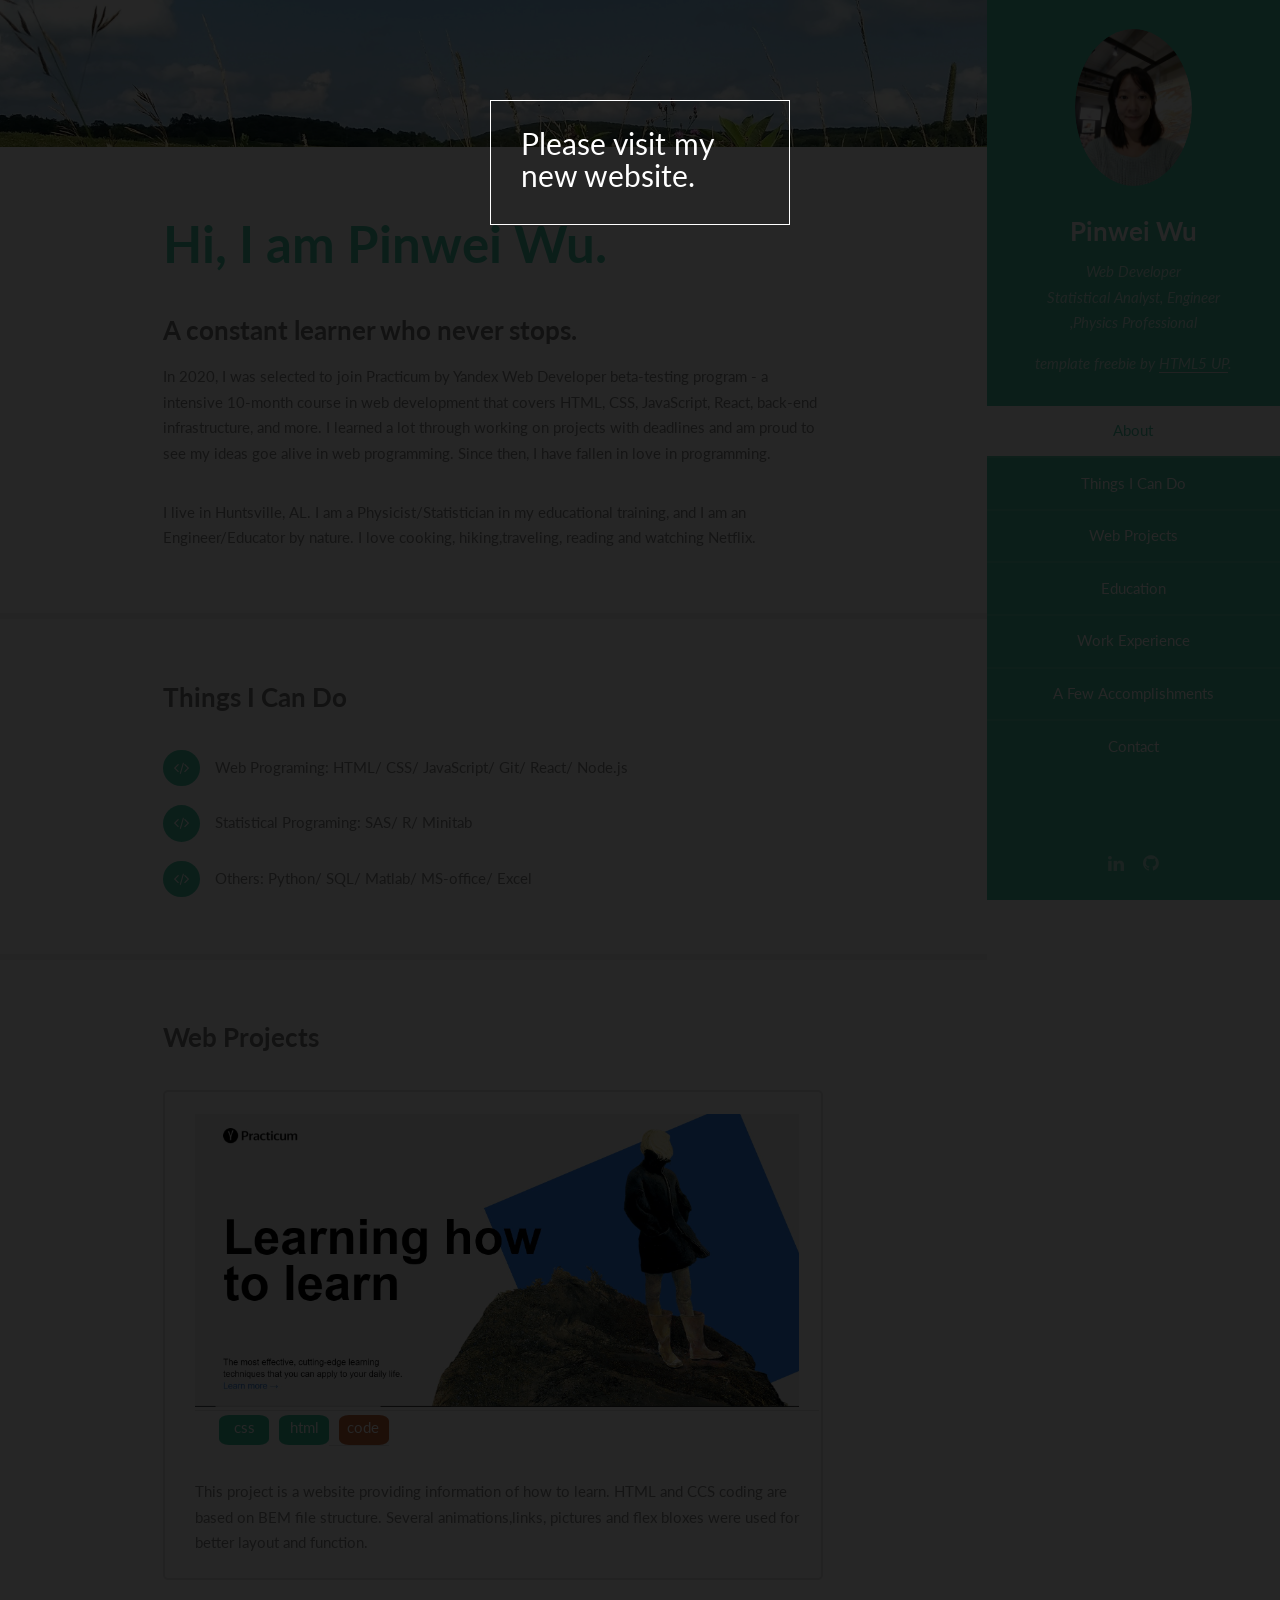
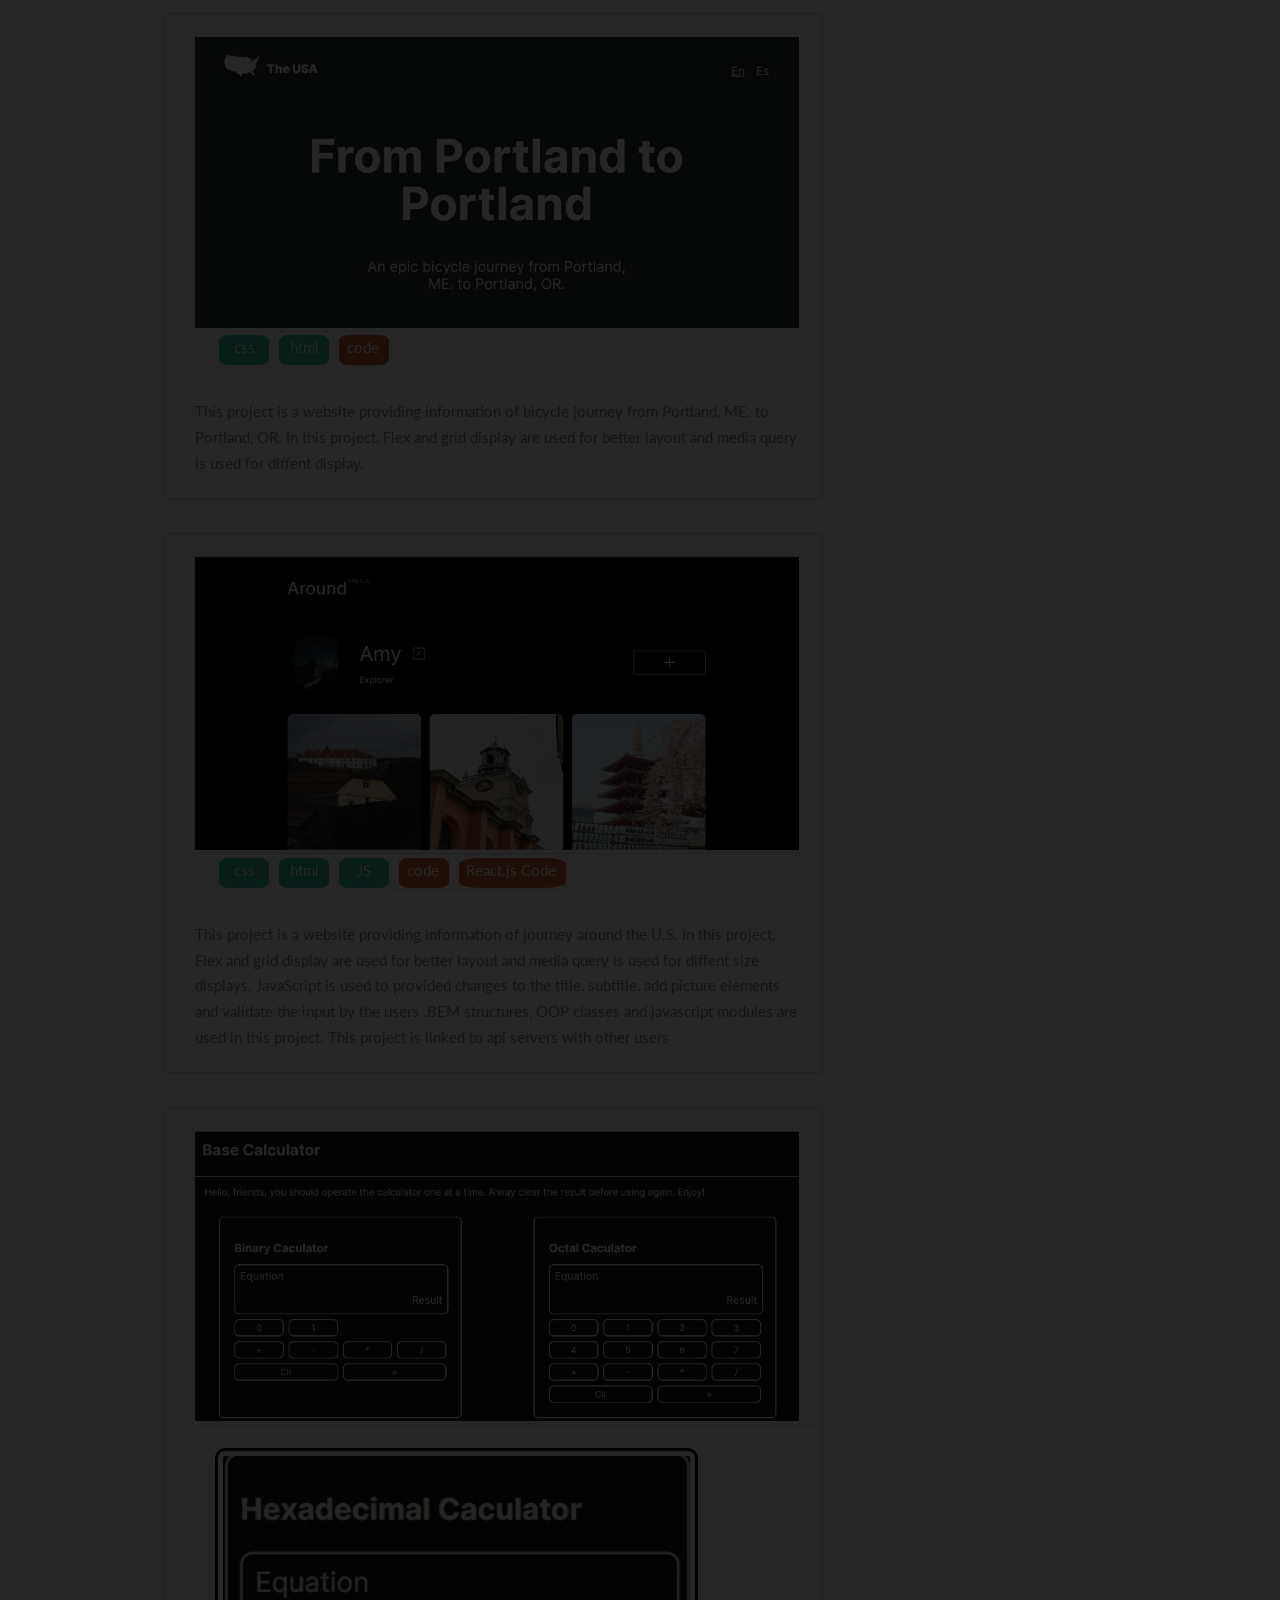
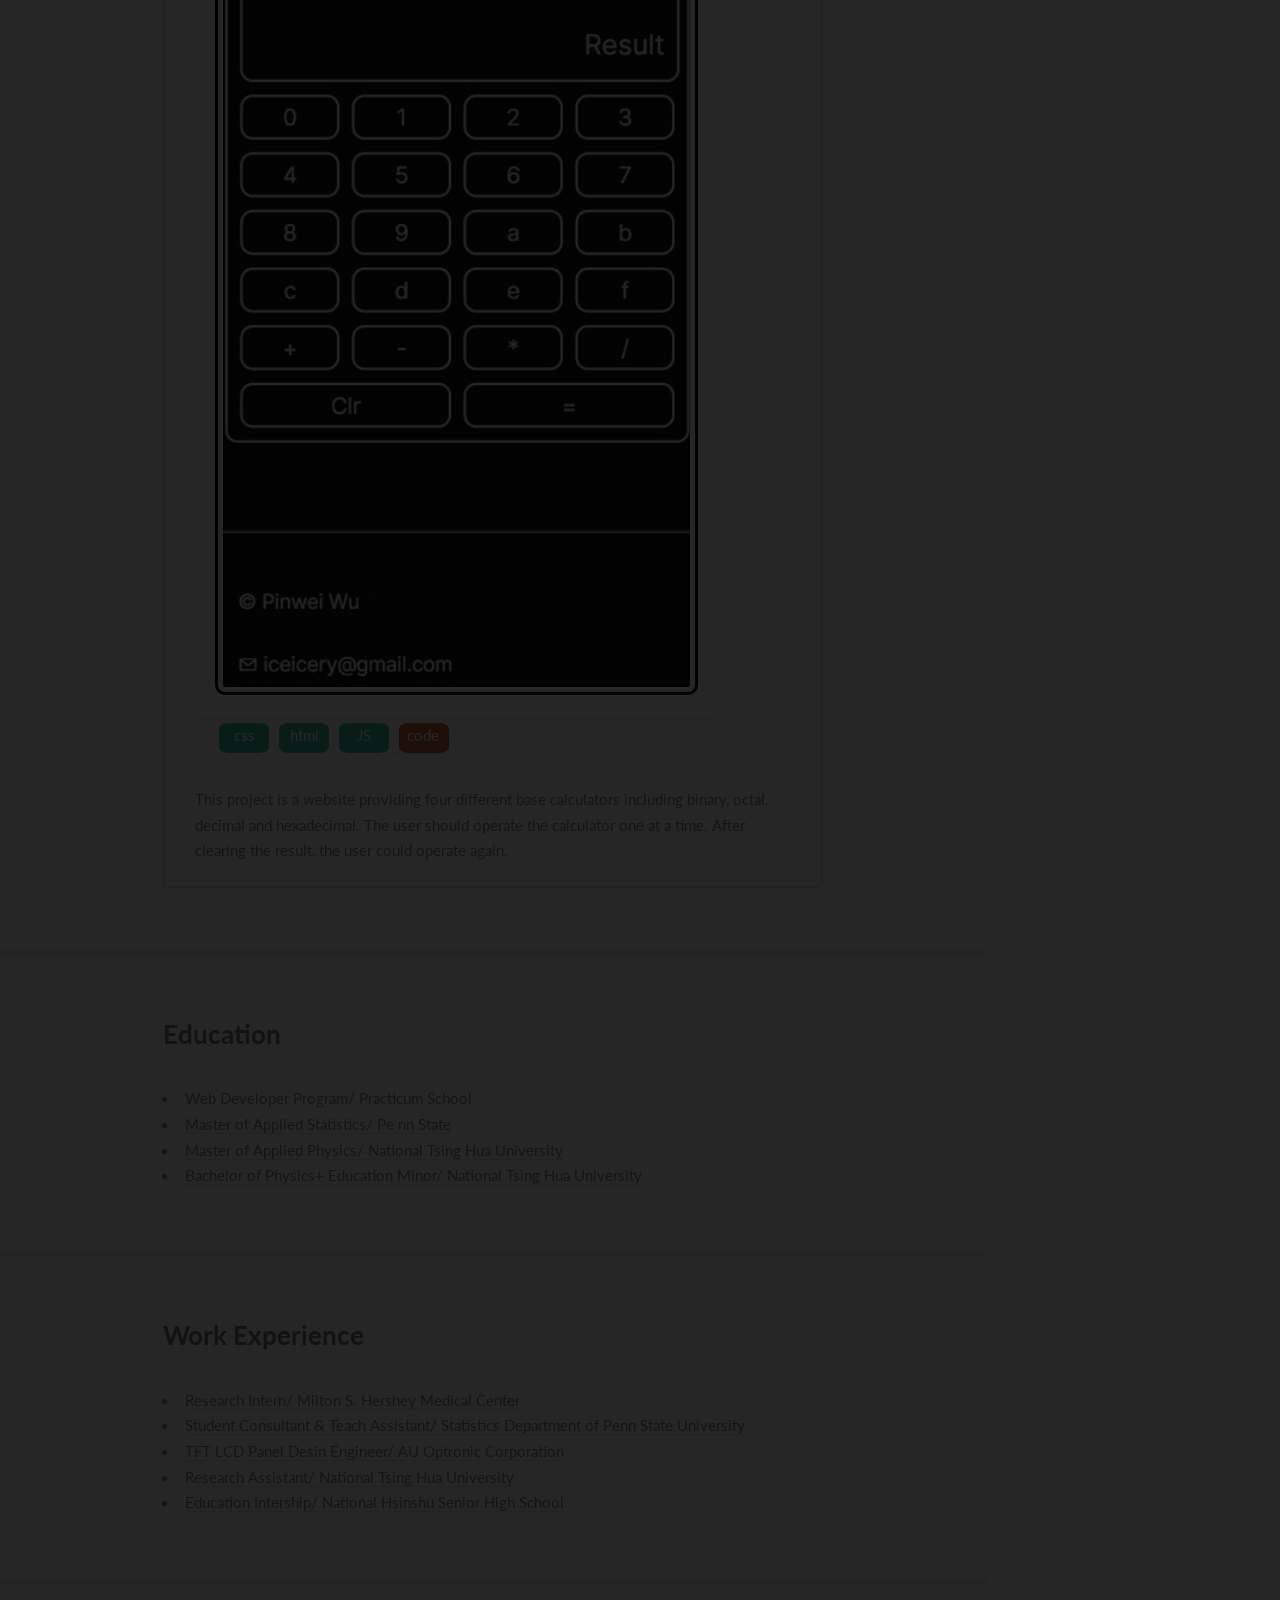
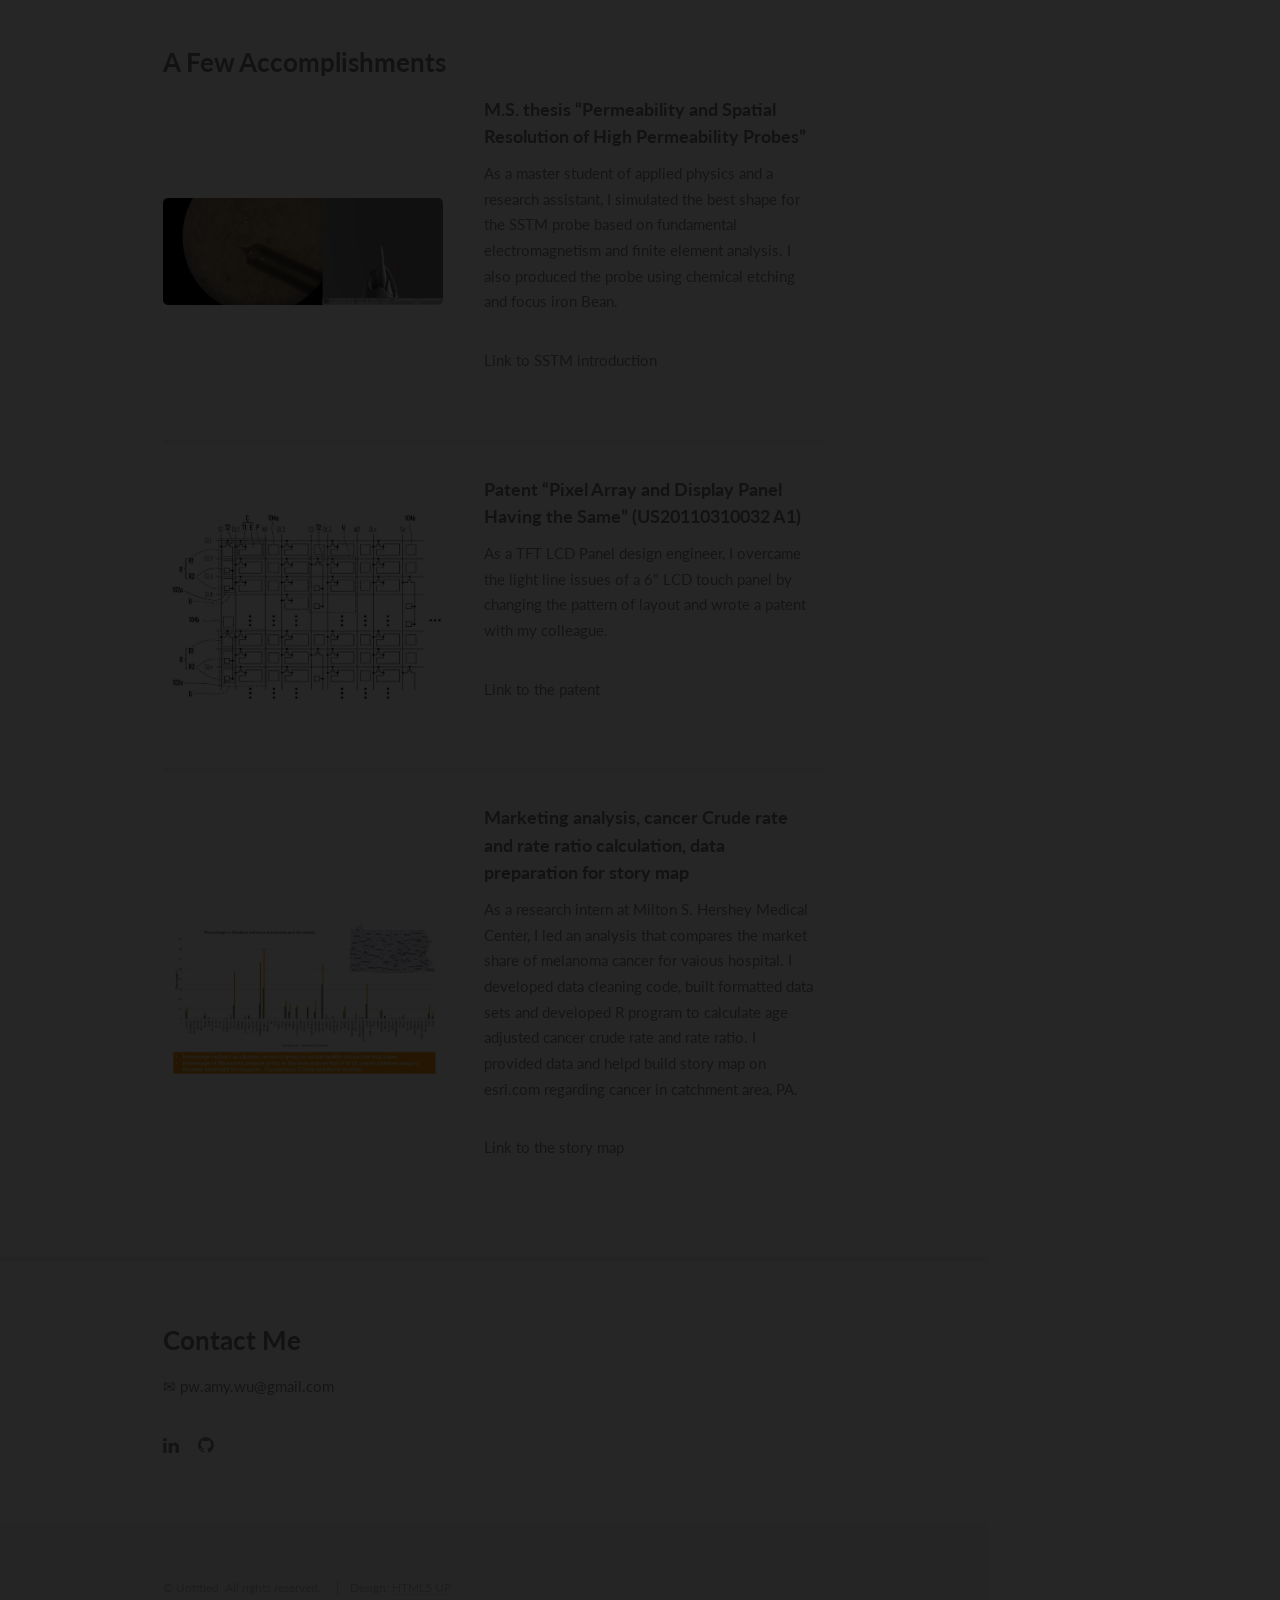
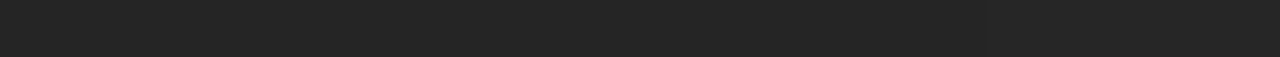
<file: index.html>
<!DOCTYPE HTML>
<!--
	Read Only by HTML5 UP
	html5up.net | @ajlkn
	Free for personal and commercial use under the CCA 3.0 license (html5up.net/license)
-->
<html>
<head>
	<title>Pinwei Amy Wu</title>
	<meta charset="utf-8" />
	<meta name="viewport" content="width=device-width, initial-scale=1, user-scalable=no" />
	<link rel="stylesheet" href="assets/css/main.css" />
</head>

<body class="is-preload body__flex">
    <div class="overlay"><div class="newLink-box"><a class="newLink" target="_blank" rel="noreferrer" href="https://iceicery.github.io/pesonal-website-react/">Please visit my new website.</a></div></div>
	<!-- Header -->
	<section id="header">
		<header>
			<span class="image avatar"><img src="images/head.jpg" alt="" /></span>
			<h1 id="logo"><a href="#">Pinwei Wu</a></h1>
			<p>Web Developer<br />Statistical Analyst, Engineer<br /> ,Physics Professional</p>
			<p>template freebie by <a href="http://html5up.net">HTML5 UP</a>.</p>
		</header>
		<nav id="nav">
			<ul>
				<li><a href="#one" class="active">About</a></li>
				<li><a href="#two_3">Things I Can Do</a></li>
				<li><a href="#two">Web Projects</a></li>
				<li><a href="#two_1">Education</a></li>
				<li><a href="#two_2">Work Experience</a></li>
				<li><a href="#three">A Few Accomplishments</a></li>
				<li><a href="#four">Contact</a></li>
			</ul>
		</nav>
		<footer>
			<ul class="icons">
				<li><a href="https://www.linkedin.com/in/pinwei-wu-514713120/" class="icon fa-linkedin"><span
							class="label">Linkedin</span></a></li>
				<li><a href="https://github.com/iceicery" class="icon fa-github"><span class="label">Github</span></a>
				</li>
			</ul>

		</footer>
	</section>

	<!-- Wrapper -->
	<div id="wrapper">

		<!-- Main -->
		<div id="main">

			<!-- One -->
			<section id="one">
				<div class="image main" data-position="center">
					<img src="images/banner.jpg" alt="" />
				</div>
				<div class="container">
					<header class="major">
						<h2>Hi, I am Pinwei Wu. </h2>
					</header>
					<h3>A constant learner who never stops.</h3>
					<p>In 2020, I was selected to join Practicum by Yandex Web Developer beta-testing program - a
						intensive 10-month course in web development that covers HTML, CSS, JavaScript, React, back-end
						infrastructure, and more.
						I learned a lot through working on projects with deadlines and am proud to see my ideas goe
						alive in web programming. Since then, I have fallen in love in programming. </p>
					<p>I live in Huntsville, AL. I am a Physicist/Statistician in my educational training, and I am an
						Engineer/Educator by nature. I love cooking, hiking,traveling, reading and watching Netflix.</p>

				</div>

			</section>
			<!-- Two -->
			<section id="two_3">
				<div class="container">
					<h3>Things I Can Do</h3>
					<p></p>
					<ul class="feature-icons">
						<li class="fa-code">Web Programing: HTML/ CSS/ JavaScript/ Git/ React/ Node.js</li>
						<li class="fa-code">Statistical Programing: SAS/ R/ Minitab </li>
						<li class="fa-code">Others: Python/ SQL/ Matlab/ MS-office/ Excel</li>
					</ul>
				</div>
			</section>
			<!-- Two -->
			<section id="two">
				<div class="container">
					<h3>Web Projects</h3>
					<p></p>
					<ul class="review_bottom box">
						<li><a href="https://iceicery.github.io/web_project_1/" target="_blank"><img
									src="images/LearningHowToLearn.JPG" alt="website Img" class="web_img"></a>
							<ul class="pj">
								<li class="pj__lan">css</li>
								<li class="pj__lan">html</li>
								<a href="https://github.com/iceicery/web_project_1" target="_blank">
									<li class="pj__code">code</li>
								</a>
							</ul>

							<p>This project is a website providing information of how to learn. HTML and CCS coding are
								based on BEM file structure.
								Several animations,links, pictures and flex bloxes were used for better layout and
								function.</p>
					</ul>
					</li>
					<ul class="review_bottom box">
						<li><a href="https://iceicery.github.io/web_project_3/" target="_blank"><img
									src="images/FromPortlandToPortland.JPG" alt="website Img" class="web_img"></a>
							<ul class="pj">
								<li class="pj__lan">css</li>
								<li class="pj__lan">html</li>
								<a href="https://github.com/iceicery/web_project_3" target="_blank">
									<li class="pj__code">code</li>
								</a>
							</ul>
							<p>This project is a website providing information of bicycle journey from Portland, ME. to
								Portland, OR.
								In this project, Flex and grid display are used for better layout and media query is
								used for diffent display.</p>
						</li>
					</ul>
					<ul class="review_bottom box">
						<li><a href="https://iceicery.github.io/web_project_4/dist/index.html" target="_blank"><img
									src="images/AroundUs.JPG" alt="website Img" class="web_img"></a>
							<ul class="pj">
								<li class="pj__lan">css</li>
								<li class="pj__lan">html</li>
								<li class="pj__lan">JS</li>
								<a class="link" href="https://github.com/iceicery/web_project_4" target="_blank">
									<li class="pj__code">code</li>
								</a>
								<a href="https://github.com/iceicery/around-react" target="_blank">
									<li class="pj__code">React.js Code</li>
								</a>
							</ul>
							<p>This project is a website providing information of journey around the U.S. In this
								project, Flex and grid display are used
								for better layout and media query is used for diffent size displays. JavaScript is used
								to provided changes to the title, subtitle,
								add picture elements and validate the input by the users .BEM structures, OOP classes
								and javascript modules are used in this project. This project is linked to api servers
								with other users</p>
						</li>
					</ul>
					<ul class="review_bottom box">
						<li>
							<div class="web__box">
								<a href="https://iceicery.github.io/BaseCaculator/" target="_blank"><img
										src="images/baseCalculator.JPG" alt="website Img" class="web_img"></a>
								<a href="https://iceicery.github.io/BaseCaculator/" target="_blank"><img
										src="images/baseCalculator_mobile.JPG" alt="website Img" class="web_mobil"></a>
							</div>
							<ul class="pj">
								<li class="pj__lan">css</li>
								<li class="pj__lan">html</li>
								<li class="pj__lan">JS</li>
								<a class="link" href="https://github.com/iceicery/BaseCaculator" target="_blank">
									<li class="pj__code">code</li>
								</a>
							</ul>
							<p>This project is a website providing four different base calculators including binary,
								octal, decimal and hexadecimal. The user should operate the calculator one at a time.
								After clearing the result, the user could operate again.</p>
						</li>
					</ul>
				</div>
			</section>
			<section id="two_1">
				<div class="container">
					<h3>Education</h3>
					<p></p>

					<ul class="review_bottom">
						<li><a href="https://www.linkedin.com/school/practicum-by-yandex/">Web Developer Program/
								Practicum School</a></li>
						<li><a href="http://stat.psu.edu/">Master of Applied Statistics/ Pe nn State</a></li>
						<li><a href="http://nthu-en.web.nthu.edu.tw/files/13-1902-76792.php">Master of Applied Physics/
								National Tsing Hua University</a></li>
						<li><a href="http://nthu-en.web.nthu.edu.tw/bin/home.php?Lang=zh-tw">Bachelor of Physics+
								Education Minor/ National Tsing Hua University</a></li>

					</ul>
				</div>
			</section>

			<!-- Two -->
			<section id="two_2">
				<div class="container">
					<h3>Work Experience</h3>
					<p></p>

					<ul class="review_bottom">
						<li><a href="https://hmc.pennstatehealth.org/">Research Intern/ Milton S. Hershey Medical
								Center</a></li>
						<li><a href="http://stat.psu.edu/">Student Consultant & Teach Assistant/ Statistics Department
								of Penn State University</a></li>
						<li><a href="https://auo.com/en-global">TFT LCD Panel Desin Engineer/ AU Optronic
								Corporation</a></li>
						<li><a href="http://nthu-en.web.nthu.edu.tw/files/13-1902-76792.php">Research Assistant/
								National Tsing Hua University</a></li>
						<li><a href="http://www.hchs.hc.edu.tw/bin/home.php">Education Intership/ National Hsinshu
								Senior High School</a></li>

					</ul>
					</ul>
				</div>
			</section>

			<!-- Three -->
			<section id="three">
				<div class="container">
					<h3>A Few Accomplishments</h3>
					<div class="features">
						<article>
							<a href="#" class="image"><img src="images/probes.jpg" alt="" /></a>
							<div class="inner">
								<h4>M.S. thesis “Permeability and Spatial Resolution of High Permeability Probes”</h4>
								<p>As a master student of applied physics and a research assistant, I simulated the best
									shape for the SSTM probe based on fundamental electromagnetism and finite element
									analysis. I also produced the probe using chemical etching and focus iron Bean.</p>
								<a href="https://patents.google.com/patent/US20070268016A1/en">
									<p>Link to SSTM introduction</p>
								</a>
							</div>
						</article>
						<article>
							<a href="#" class="image"><img src="images/patent.jpg" alt="" /></a>
							<div class="inner">
								<h4> Patent “Pixel Array and Display Panel Having the Same” (US20110310032 A1)</h4>
								<p>As a TFT LCD Panel design engineer, I overcame the light line issues of a 6" LCD
									touch panel by changing the pattern of layout and wrote a patent with my colleague.
								</p><a href="https://patents.google.com/patent/US20110310032">
									<p>Link to the patent</p>
								</a>
							</div>
						</article>
						<article>
							<a href="#" class="image"><img src="images/melanoma.jpg" alt="" /></a>
							<div class="inner">
								<h4>Marketing analysis, cancer Crude rate and rate ratio calculation, data preparation
									for story map </h4>
								<p> As a research intern at Milton S. Hershey Medical Center, I led an analysis that
									compares the market share of melanoma cancer for vaious hospital. I developed data
									cleaning code, built formatted data sets and developed R program to calculate age
									adjusted cancer crude rate and rate ratio. I provided data and helpd build story map
									on esri.com regarding cancer in catchment area, PA.</p><a
									href="https://psulss.maps.arcgis.com/apps/Cascade/index.html?appid=0fed8fee47cd483b963f056a774b0467">
									<p>Link to the story map</p>
								</a>
							</div>
						</article>
					</div>
				</div>
			</section>

			<!-- Four -->
			<section id="four">
				<div class="container">
					<h3>Contact Me</h3>
					<p> &#9993; pw.amy.wu@gmail.com</p>
					<ul class="icons">
						<li><a href="https://www.linkedin.com/in/pinwei-wu-514713120/" class="icon fa-linkedin"><span
									class="label">Linkedin</span></a></li>
						<li><a href="https://github.com/iceicery" class="icon fa-github"><span
									class="label">Github</span></a>
						</li>
					</ul>
					<!--
					<form method="post" action="https://formspree.io/pw.amy.wu@gmail.com">
						<div class="row gtr-uniform">
							<div class="col-6 col-12-xsmall"><input type="text" name="name" id="name"
									placeholder="Name" />
							</div>
							<div class="col-6 col-12-xsmall"><input type="email" name="email" id="email"
									placeholder="Email" /></div>
							<div class="col-12"><input type="text" name="subject" id="subject" placeholder="Subject" />
							</div>
							<div class="col-12"><textarea name="message" id="message" placeholder="Message"
									rows="6"></textarea></div>
							<div class="col-12">
								<ul class="actions">
									<li><input type="submit" class="primary" value="Send Message" /></li>
									<li><input type="reset" value="Reset Form" /></li>
								</ul>
							</div>
						</div>
					</form>
				-->
				</div>
			</section>

			<!-- Five -->
			<!--
							<section id="five">
								<div class="container">
									<h3>Elements</h3>

									<section>
										<h4>Text</h4>
										<p>This is <b>bold</b> and this is <strong>strong</strong>. This is <i>italic</i> and this is <em>emphasized</em>.
										This is <sup>superscript</sup> text and this is <sub>subscript</sub> text.
										This is <u>underlined</u> and this is code: <code>for (;;) { ... }</code>. Finally, <a href="#">this is a link</a>.</p>
										<hr />
										<header>
											<h4>Heading with a Subtitle</h4>
											<p>Lorem ipsum dolor sit amet nullam id egestas urna aliquam</p>
										</header>
										<p>Nunc lacinia ante nunc ac lobortis. Interdum adipiscing gravida odio porttitor sem non mi integer non faucibus ornare mi ut ante amet placerat aliquet. Volutpat eu sed ante lacinia sapien lorem accumsan varius montes viverra nibh in adipiscing blandit tempus accumsan.</p>
										<header>
											<h5>Heading with a Subtitle</h5>
											<p>Lorem ipsum dolor sit amet nullam id egestas urna aliquam</p>
										</header>
										<p>Nunc lacinia ante nunc ac lobortis. Interdum adipiscing gravida odio porttitor sem non mi integer non faucibus ornare mi ut ante amet placerat aliquet. Volutpat eu sed ante lacinia sapien lorem accumsan varius montes viverra nibh in adipiscing blandit tempus accumsan.</p>
										<hr />
										<h2>Heading Level 2</h2>
										<h3>Heading Level 3</h3>
										<h4>Heading Level 4</h4>
										<h5>Heading Level 5</h5>
										<h6>Heading Level 6</h6>
										<hr />
										<h5>Blockquote</h5>
										<blockquote>Fringilla nisl. Donec accumsan interdum nisi, quis tincidunt felis sagittis eget tempus euismod. Vestibulum ante ipsum primis in faucibus vestibulum. Blandit adipiscing eu felis iaculis volutpat ac adipiscing accumsan faucibus. Vestibulum ante ipsum primis in faucibus lorem ipsum dolor sit amet nullam adipiscing eu felis.</blockquote>
										<h5>Preformatted</h5>
										<pre><code>i = 0;

while (!deck.isInOrder()) {
    print 'Iteration ' + i;
    deck.shuffle();
    i++;
}

print 'It took ' + i + ' iterations to sort the deck.';</code></pre>
									</section>

									<section>
										<h4>Lists</h4>
										<div class="row">
											<div class="col-6 col-12-xsmall">
												<h5>Unordered</h5>
												<ul>
													<li>Dolor pulvinar etiam magna etiam.</li>
													<li>Sagittis adipiscing lorem eleifend.</li>
													<li>Felis enim feugiat dolore viverra.</li>
												</ul>
												<h5>Alternate</h5>
												<ul class="alt">
													<li>Dolor pulvinar etiam magna etiam.</li>
													<li>Sagittis adipiscing lorem eleifend.</li>
													<li>Felis enim feugiat dolore viverra.</li>
												</ul>
											</div>
											<div class="col-6 col-12-xsmall">
												<h5>Ordered</h5>
												<ol>
													<li>Dolor pulvinar etiam magna etiam.</li>
													<li>Etiam vel felis at lorem sed viverra.</li>
													<li>Felis enim feugiat dolore viverra.</li>
													<li>Dolor pulvinar etiam magna etiam.</li>
													<li>Etiam vel felis at lorem sed viverra.</li>
													<li>Felis enim feugiat dolore viverra.</li>
												</ol>
												<h5>Icons</h5>
												<ul class="icons">
													<li><a href="#" class="icon fa-twitter"><span class="label">Twitter</span></a></li>
													<li><a href="#" class="icon fa-facebook"><span class="label">Facebook</span></a></li>
													<li><a href="#" class="icon fa-instagram"><span class="label">Instagram</span></a></li>
													<li><a href="#" class="icon fa-github"><span class="label">Github</span></a></li>
													<li><a href="#" class="icon fa-dribbble"><span class="label">Dribbble</span></a></li>
													<li><a href="#" class="icon fa-tumblr"><span class="label">Tumblr</span></a></li>
												</ul>
											</div>
										</div>
										<h5>Actions</h5>
										<ul class="actions">
											<li><a href="#" class="button primary">Default</a></li>
											<li><a href="#" class="button">Default</a></li>
											<li><a href="#" class="button alt">Default</a></li>
										</ul>
										<ul class="actions small">
											<li><a href="#" class="button primary small">Small</a></li>
											<li><a href="#" class="button small">Small</a></li>
											<li><a href="#" class="button alt small">Small</a></li>
										</ul>
										<div class="row">
											<div class="col-3 col-6-medium col-12-xsmall">
												<ul class="actions stacked">
													<li><a href="#" class="button primary">Default</a></li>
													<li><a href="#" class="button">Default</a></li>
													<li><a href="#" class="button alt">Default</a></li>
												</ul>
											</div>
											<div class="col-3 col-6 col-12-xsmall">
												<ul class="actions stacked">
													<li><a href="#" class="button primary small">Small</a></li>
													<li><a href="#" class="button small">Small</a></li>
													<li><a href="#" class="button alt small">Small</a></li>
												</ul>
											</div>
											<div class="col-3 col-6-medium col-12-xsmall">
												<ul class="actions stacked">
													<li><a href="#" class="button primary fit">Default</a></li>
													<li><a href="#" class="button fit">Default</a></li>
													<li><a href="#" class="button alt fit">Default</a></li>
												</ul>
											</div>
											<div class="col-3 col-6-medium col-12-xsmall">
												<ul class="actions stacked">
													<li><a href="#" class="button primary small fit">Small</a></li>
													<li><a href="#" class="button small fit">Small</a></li>
													<li><a href="#" class="button alt small fit">Small</a></li>
												</ul>
											</div>
										</div>
									</section>

									<section>
										<h4>Table</h4>
										<h5>Default</h5>
										<div class="table-wrapper">
											<table>
												<thead>
													<tr>
														<th>Name</th>
														<th>Description</th>
														<th>Price</th>
													</tr>
												</thead>
												<tbody>
													<tr>
														<td>Item One</td>
														<td>Ante turpis integer aliquet porttitor.</td>
														<td>29.99</td>
													</tr>
													<tr>
														<td>Item Two</td>
														<td>Vis ac commodo adipiscing arcu aliquet.</td>
														<td>19.99</td>
													</tr>
													<tr>
														<td>Item Three</td>
														<td> Morbi faucibus arcu accumsan lorem.</td>
														<td>29.99</td>
													</tr>
													<tr>
														<td>Item Four</td>
														<td>Vitae integer tempus condimentum.</td>
														<td>19.99</td>
													</tr>
													<tr>
														<td>Item Five</td>
														<td>Ante turpis integer aliquet porttitor.</td>
														<td>29.99</td>
													</tr>
												</tbody>
												<tfoot>
													<tr>
														<td colspan="2"></td>
														<td>100.00</td>
													</tr>
												</tfoot>
											</table>
										</div>

										<h5>Alternate</h5>
										<div class="table-wrapper">
											<table class="alt">
												<thead>
													<tr>
														<th>Name</th>
														<th>Description</th>
														<th>Price</th>
													</tr>
												</thead>
												<tbody>
													<tr>
														<td>Item One</td>
														<td>Ante turpis integer aliquet porttitor.</td>
														<td>29.99</td>
													</tr>
													<tr>
														<td>Item Two</td>
														<td>Vis ac commodo adipiscing arcu aliquet.</td>
														<td>19.99</td>
													</tr>
													<tr>
														<td>Item Three</td>
														<td> Morbi faucibus arcu accumsan lorem.</td>
														<td>29.99</td>
													</tr>
													<tr>
														<td>Item Four</td>
														<td>Vitae integer tempus condimentum.</td>
														<td>19.99</td>
													</tr>
													<tr>
														<td>Item Five</td>
														<td>Ante turpis integer aliquet porttitor.</td>
														<td>29.99</td>
													</tr>
												</tbody>
												<tfoot>
													<tr>
														<td colspan="2"></td>
														<td>100.00</td>
													</tr>
												</tfoot>
											</table>
										</div>
									</section>

									<section>
										<h4>Buttons</h4>
										<ul class="actions">
											<li><a href="#" class="button primary">Primary</a></li>
											<li><a href="#" class="button">Default</a></li>
											<li><a href="#" class="button alt">Alternate</a></li>
										</ul>
										<ul class="actions">
											<li><a href="#" class="button primary large">Large</a></li>
											<li><a href="#" class="button">Default</a></li>
											<li><a href="#" class="button alt small">Small</a></li>
										</ul>
										<ul class="actions fit">
											<li><a href="#" class="button primary fit">Fit</a></li>
											<li><a href="#" class="button fit">Fit</a></li>
											<li><a href="#" class="button alt fit">Fit</a></li>
										</ul>
										<ul class="actions fit small">
											<li><a href="#" class="button primary fit small">Fit + Small</a></li>
											<li><a href="#" class="button fit small">Fit + Small</a></li>
											<li><a href="#" class="button alt fit small">Fit + Small</a></li>
										</ul>
										<ul class="actions">
											<li><a href="#" class="button primary icon fa-download">Icon</a></li>
											<li><a href="#" class="button icon fa-download">Icon</a></li>
											<li><a href="#" class="button alt icon fa-check">Icon</a></li>
										</ul>
										<ul class="actions">
											<li><span class="button primary disabled">Primary</span></li>
											<li><span class="button disabled">Default</span></li>
											<li><span class="button alt disabled">Alternate</span></li>
										</ul>
									</section>

									<section>
										<h4>Form</h4>
										<form method="post" action="#">
											<div class="row gtr-uniform">
												<div class="col-6 col-12-xsmall">
													<input type="text" name="demo-name" id="demo-name" value="" placeholder="Name" />
												</div>
												<div class="col-6 col-12-xsmall">
													<input type="email" name="demo-email" id="demo-email" value="" placeholder="Email" />
												</div>
												<div class="col-12">
													<select name="demo-category" id="demo-category">
														<option value="">- Category -</option>
														<option value="1">Manufacturing</option>
														<option value="1">Shipping</option>
														<option value="1">Administration</option>
														<option value="1">Human Resources</option>
													</select>
												</div>
												<div class="col-4 col-12-medium">
													<input type="radio" id="demo-priority-low" name="demo-priority" checked>
													<label for="demo-priority-low">Low Priority</label>
												</div>
												<div class="col-4 col-12-medium">
													<input type="radio" id="demo-priority-normal" name="demo-priority">
													<label for="demo-priority-normal">Normal Priority</label>
												</div>
												<div class="col-4 col-12-medium">
													<input type="radio" id="demo-priority-high" name="demo-priority">
													<label for="demo-priority-high">High Priority</label>
												</div>
												<div class="col-6 col-12-medium">
													<input type="checkbox" id="demo-copy" name="demo-copy">
													<label for="demo-copy">Email me a copy of this message</label>
												</div>
												<div class="col-6 col-12-medium">
													<input type="checkbox" id="demo-human" name="demo-human" checked>
													<label for="demo-human">I am a human and not a robot</label>
												</div>
												<div class="col-12">
													<textarea name="demo-message" id="demo-message" placeholder="Enter your message" rows="6"></textarea>
												</div>
												<div class="col-12">
													<ul class="actions">
														<li><input type="submit" value="Send Message" /></li>
														<li><input type="reset" value="Reset" class="alt" /></li>
													</ul>
												</div>
											</div>
										</form>
									</section>

									<section>
										<h4>Image</h4>
										<h5>Fit</h5>
										<span class="image fit"><img src="images/banner.jpg" alt="" /></span>
										<div class="box alt">
											<div class="row gtr-50 gtr-uniform">
												<div class="col-4"><span class="image fit"><img src="images/pic01.jpg" alt="" /></span></div>
												<div class="col-4"><span class="image fit"><img src="images/pic02.jpg" alt="" /></span></div>
												<div class="col-4"><span class="image fit"><img src="images/pic03.jpg" alt="" /></span></div>
												<div class="col-4"><span class="image fit"><img src="images/pic02.jpg" alt="" /></span></div>
												<div class="col-4"><span class="image fit"><img src="images/pic03.jpg" alt="" /></span></div>
												<div class="col-4"><span class="image fit"><img src="images/pic01.jpg" alt="" /></span></div>
												<div class="col-4"><span class="image fit"><img src="images/pic03.jpg" alt="" /></span></div>
												<div class="col-4"><span class="image fit"><img src="images/pic01.jpg" alt="" /></span></div>
												<div class="col-4"><span class="image fit"><img src="images/pic02.jpg" alt="" /></span></div>
											</div>
										</div>
										<h5>Left &amp; Right</h5>
										<p><span class="image left"><img src="images/avatar.jpg" alt="" /></span>Fringilla nisl. Donec accumsan interdum nisi, quis tincidunt felis sagittis eget. tempus euismod. Vestibulum ante ipsum primis in faucibus vestibulum. Blandit adipiscing eu felis iaculis volutpat ac adipiscing accumsan eu faucibus. Integer ac pellentesque praesent tincidunt felis sagittis eget. tempus euismod. Vestibulum ante ipsum primis in faucibus vestibulum. Blandit adipiscing eu felis iaculis volutpat ac adipiscing accumsan eu faucibus. Integer ac pellentesque praesent. Donec accumsan interdum nisi, quis tincidunt felis sagittis eget. tempus euismod. Vestibulum ante ipsum primis in faucibus vestibulum. Blandit adipiscing eu felis iaculis volutpat ac adipiscing accumsan eu faucibus. Integer ac pellentesque praesent tincidunt felis sagittis eget. tempus euismod. Vestibulum ante ipsum primis in faucibus vestibulum. Blandit adipiscing eu felis iaculis volutpat ac adipiscing accumsan eu faucibus. Integer ac pellentesque praesent.</p>
										<p><span class="image right"><img src="images/avatar.jpg" alt="" /></span>Fringilla nisl. Donec accumsan interdum nisi, quis tincidunt felis sagittis eget. tempus euismod. Vestibulum ante ipsum primis in faucibus vestibulum. Blandit adipiscing eu felis iaculis volutpat ac adipiscing accumsan eu faucibus. Integer ac pellentesque praesent tincidunt felis sagittis eget. tempus euismod. Vestibulum ante ipsum primis in faucibus vestibulum. Blandit adipiscing eu felis iaculis volutpat ac adipiscing accumsan eu faucibus. Integer ac pellentesque praesent. Donec accumsan interdum nisi, quis tincidunt felis sagittis eget. tempus euismod. Vestibulum ante ipsum primis in faucibus vestibulum. Blandit adipiscing eu felis iaculis volutpat ac adipiscing accumsan eu faucibus. Integer ac pellentesque praesent tincidunt felis sagittis eget. tempus euismod. Vestibulum ante ipsum primis in faucibus vestibulum. Blandit adipiscing eu felis iaculis volutpat ac adipiscing accumsan eu faucibus. Integer ac pellentesque praesent.</p>
									</section>

								</div>
							</section>
						-->

		</div>

		<!-- Footer -->
		<section id="footer">
			<div class="container">
				<ul class="copyright">
					<li>&copy; Untitled. All rights reserved.</li>
					<li>Design: <a href="http://html5up.net">HTML5 UP</a></li>
				</ul>
			</div>
		</section>

	</div>

	<!-- Scripts -->
	<script src="assets/js/jquery.min.js"></script>
	<script src="assets/js/jquery.scrollex.min.js"></script>
	<script src="assets/js/jquery.scrolly.min.js"></script>
	<script src="assets/js/browser.min.js"></script>
	<script src="assets/js/breakpoints.min.js"></script>
	<script src="assets/js/util.js"></script>
	<script src="assets/js/main.js"></script>

</body>

</html>
</file>
<file: assets/css/main.css>
@import url("font-awesome.min.css");
@import url("https://fonts.googleapis.com/css?family=Lato:400,400italic,700,700italic|Source+Code+Pro:400");

/*
	Read Only by HTML5 UP
	html5up.net | @ajlkn
	Free for personal and commercial use under the CCA 3.0 license (html5up.net/license)
*/
.body__flex {
  position: relative;
}
.overlay {
  background-color: rgba(0, 0, 0, 0.85);
  position: absolute;
  top: 0;
  bottom: 0;
  right: 0;
  left: 0;
  z-index: 3;
}
.newLink-box {
  position: fixed;
  top: 50px;
  left: calc(50% - 150px);
  border: #fff solid 0.5px;
  margin-top: 50px;
  width: 300px;
  padding: 30px;
}
.newLink {
  text-decoration: none;
  border: none;
  color: #fff;
  font-size: 30px;
}

html,
body,
div,
span,
applet,
object,
iframe,
h1,
h2,
h3,
h4,
h5,
h6,
p,
blockquote,
pre,
a,
abbr,
acronym,
address,
big,
cite,
code,
del,
dfn,
em,
img,
ins,
kbd,
q,
s,
samp,
small,
strike,
strong,
sub,
sup,
tt,
var,
b,
u,
i,
center,
dl,
dt,
dd,
ol,
ul,
li,
fieldset,
form,
label,
legend,
table,
caption,
tbody,
tfoot,
thead,
tr,
th,
td,
article,
aside,
canvas,
details,
embed,
figure,
figcaption,
footer,
header,
hgroup,
menu,
nav,
output,
ruby,
section,
summary,
time,
mark,
audio,
video {
  margin: 0;
  padding: 0;
  border: 0;
  font-size: 100%;
  font: inherit;
  vertical-align: baseline;
}

article,
aside,
details,
figcaption,
figure,
footer,
header,
hgroup,
menu,
nav,
section {
  display: block;
}

body {
  line-height: 1;
}

ol,
ul {
  list-style: none;
}

blockquote,
q {
  quotes: none;
}

blockquote:before,
blockquote:after,
q:before,
q:after {
  content: "";
  content: none;
}

table {
  border-collapse: collapse;
  border-spacing: 0;
}

body {
  -webkit-text-size-adjust: none;
}

mark {
  background-color: transparent;
  color: inherit;
}

input::-moz-focus-inner {
  border: 0;
  padding: 0;
}

input,
select,
textarea {
  -moz-appearance: none;
  -webkit-appearance: none;
  -ms-appearance: none;
  appearance: none;
}

/* Basic */

html {
  box-sizing: border-box;
}

*,
*:before,
*:after {
  box-sizing: inherit;
}

body {
  background: #fff;
}

body.is-preload *,
body.is-preload *:before,
body.is-preload *:after {
  -moz-animation: none !important;
  -webkit-animation: none !important;
  -ms-animation: none !important;
  animation: none !important;
  -moz-transition: none !important;
  -webkit-transition: none !important;
  -ms-transition: none !important;
  transition: none !important;
}

body,
input,
select,
textarea {
  color: #888;
  font-family: "Lato", sans-serif;
  font-size: 16pt;
  font-weight: 400;
  line-height: 1.75em;
}

a {
  -moz-transition: color 0.2s ease-in-out, border-color 0.2s ease-in-out;
  -webkit-transition: color 0.2s ease-in-out, border-color 0.2s ease-in-out;
  -ms-transition: color 0.2s ease-in-out, border-color 0.2s ease-in-out;
  transition: color 0.2s ease-in-out, border-color 0.2s ease-in-out;
  border-bottom: solid 1px #e4e4e4;
  color: inherit;
  text-decoration: none;
}

a:hover {
  border-bottom-color: transparent;
  color: #4acaa8 !important;
}

strong,
b {
  color: #777;
  font-weight: 700;
}

em,
i {
  font-style: italic;
}

p {
  margin: 0 0 2.25em 0;
}

h1,
h2,
h3,
h4,
h5,
h6 {
  color: #777;
  font-weight: 700;
  line-height: 1em;
  margin: 0 0 0.5625em 0;
}

h1 a,
h2 a,
h3 a,
h4 a,
h5 a,
h6 a {
  border: 0;
  color: inherit;
  text-decoration: none;
}

h2 {
  font-size: 2em;
  line-height: 1.5em;
}

h3 {
  font-size: 1.75em;
  line-height: 1.5em;
}

h4 {
  font-size: 1.25em;
  line-height: 1.5em;
}

h5 {
  font-size: 0.9em;
  line-height: 1.5em;
}

h6 {
  font-size: 0.7em;
  line-height: 1.5em;
}

sub {
  font-size: 0.8em;
  position: relative;
  top: 0.5em;
}

sup {
  font-size: 0.8em;
  position: relative;
  top: -0.5em;
}

hr {
  border: 0;
  border-bottom: solid 2px #f4f4f4;
  margin: 2.25em 0;
}

hr.major {
  margin: 3.375em 0;
}

blockquote {
  border-left: solid 8px #e4e4e4;
  font-style: italic;
  margin: 0 0 2.25em 0;
  padding: 0.5em 0 0.5em 2em;
}

code {
  background: #555;
  border-radius: 5px;
  color: #fff;
  font-family: "Source Code Pro", monospace;
  font-size: 0.9em;
  margin: 0 0.25em;
  padding: 0.25em 0.65em;
}

pre {
  font-family: "Source Code Pro", monospace;
  font-size: 0.9em;
  margin: 0 0 2.25em 0;
}

pre code {
  -webkit-overflow-scrolling: touch;
  display: block;
  line-height: 1.5em;
  overflow-x: auto;
  padding: 1em 1.5em;
}

.align-left {
  text-align: left;
}

.align-center {
  text-align: center;
}

.align-right {
  text-align: right;
}

/* Row */

.row {
  display: flex;
  flex-wrap: wrap;
  box-sizing: border-box;
  align-items: stretch;
}

.row > * {
  box-sizing: border-box;
}

.row.gtr-uniform > * > :last-child {
  margin-bottom: 0;
}

.row.aln-left {
  justify-content: flex-start;
}

.row.aln-center {
  justify-content: center;
}

.row.aln-right {
  justify-content: flex-end;
}

.row.aln-top {
  align-items: flex-start;
}

.row.aln-middle {
  align-items: center;
}

.row.aln-bottom {
  align-items: flex-end;
}

.row > .imp {
  order: -1;
}

.row > .col-1 {
  width: 8.3333333333%;
}

.row > .off-1 {
  margin-left: 8.3333333333%;
}

.row > .col-2 {
  width: 16.6666666667%;
}

.row > .off-2 {
  margin-left: 16.6666666667%;
}

.row > .col-3 {
  width: 25%;
}

.row > .off-3 {
  margin-left: 25%;
}

.row > .col-4 {
  width: 33.3333333333%;
}

.row > .off-4 {
  margin-left: 33.3333333333%;
}

.row > .col-5 {
  width: 41.6666666667%;
}

.row > .off-5 {
  margin-left: 41.6666666667%;
}

.row > .col-6 {
  width: 50%;
}

.row > .off-6 {
  margin-left: 50%;
}

.row > .col-7 {
  width: 58.3333333333%;
}

.row > .off-7 {
  margin-left: 58.3333333333%;
}

.row > .col-8 {
  width: 66.6666666667%;
}

.row > .off-8 {
  margin-left: 66.6666666667%;
}

.row > .col-9 {
  width: 75%;
}

.row > .off-9 {
  margin-left: 75%;
}

.row > .col-10 {
  width: 83.3333333333%;
}

.row > .off-10 {
  margin-left: 83.3333333333%;
}

.row > .col-11 {
  width: 91.6666666667%;
}

.row > .off-11 {
  margin-left: 91.6666666667%;
}

.row > .col-12 {
  width: 100%;
}

.row > .off-12 {
  margin-left: 100%;
}

.row.gtr-0 {
  margin-top: 0;
  margin-left: 0em;
}

.row.gtr-0 > * {
  padding: 0 0 0 0em;
}

.row.gtr-0.gtr-uniform {
  margin-top: 0em;
}

.row.gtr-0.gtr-uniform > * {
  padding-top: 0em;
}

.row.gtr-25 {
  margin-top: 0;
  margin-left: -0.5em;
}

.row.gtr-25 > * {
  padding: 0 0 0 0.5em;
}

.row.gtr-25.gtr-uniform {
  margin-top: -0.5em;
}

.row.gtr-25.gtr-uniform > * {
  padding-top: 0.5em;
}

.row.gtr-50 {
  margin-top: 0;
  margin-left: -1em;
}

.row.gtr-50 > * {
  padding: 0 0 0 1em;
}

.row.gtr-50.gtr-uniform {
  margin-top: -1em;
}

.row.gtr-50.gtr-uniform > * {
  padding-top: 1em;
}

.row {
  margin-top: 0;
  margin-left: -2em;
}

.row > * {
  padding: 0 0 0 2em;
}

.row.gtr-uniform {
  margin-top: -2em;
}

.row.gtr-uniform > * {
  padding-top: 2em;
}

.row.gtr-150 {
  margin-top: 0;
  margin-left: -3em;
}

.row.gtr-150 > * {
  padding: 0 0 0 3em;
}

.row.gtr-150.gtr-uniform {
  margin-top: -3em;
}

.row.gtr-150.gtr-uniform > * {
  padding-top: 3em;
}

.row.gtr-200 {
  margin-top: 0;
  margin-left: -4em;
}

.row.gtr-200 > * {
  padding: 0 0 0 4em;
}

.row.gtr-200.gtr-uniform {
  margin-top: -4em;
}

.row.gtr-200.gtr-uniform > * {
  padding-top: 4em;
}

@media screen and (max-width: 1680px) {
  .row {
    display: flex;
    flex-wrap: wrap;
    box-sizing: border-box;
    align-items: stretch;
  }

  .row > * {
    box-sizing: border-box;
  }

  .row.gtr-uniform > * > :last-child {
    margin-bottom: 0;
  }

  .row.aln-left {
    justify-content: flex-start;
  }

  .row.aln-center {
    justify-content: center;
  }

  .row.aln-right {
    justify-content: flex-end;
  }

  .row.aln-top {
    align-items: flex-start;
  }

  .row.aln-middle {
    align-items: center;
  }

  .row.aln-bottom {
    align-items: flex-end;
  }

  .row > .imp-xlarge {
    order: -1;
  }

  .row > .col-1-xlarge {
    width: 8.3333333333%;
  }

  .row > .off-1-xlarge {
    margin-left: 8.3333333333%;
  }

  .row > .col-2-xlarge {
    width: 16.6666666667%;
  }

  .row > .off-2-xlarge {
    margin-left: 16.6666666667%;
  }

  .row > .col-3-xlarge {
    width: 25%;
  }

  .row > .off-3-xlarge {
    margin-left: 25%;
  }

  .row > .col-4-xlarge {
    width: 33.3333333333%;
  }

  .row > .off-4-xlarge {
    margin-left: 33.3333333333%;
  }

  .row > .col-5-xlarge {
    width: 41.6666666667%;
  }

  .row > .off-5-xlarge {
    margin-left: 41.6666666667%;
  }

  .row > .col-6-xlarge {
    width: 50%;
  }

  .row > .off-6-xlarge {
    margin-left: 50%;
  }

  .row > .col-7-xlarge {
    width: 58.3333333333%;
  }

  .row > .off-7-xlarge {
    margin-left: 58.3333333333%;
  }

  .row > .col-8-xlarge {
    width: 66.6666666667%;
  }

  .row > .off-8-xlarge {
    margin-left: 66.6666666667%;
  }

  .row > .col-9-xlarge {
    width: 75%;
  }

  .row > .off-9-xlarge {
    margin-left: 75%;
  }

  .row > .col-10-xlarge {
    width: 83.3333333333%;
  }

  .row > .off-10-xlarge {
    margin-left: 83.3333333333%;
  }

  .row > .col-11-xlarge {
    width: 91.6666666667%;
  }

  .row > .off-11-xlarge {
    margin-left: 91.6666666667%;
  }

  .row > .col-12-xlarge {
    width: 100%;
  }

  .row > .off-12-xlarge {
    margin-left: 100%;
  }

  .row.gtr-0 {
    margin-top: 0;
    margin-left: 0em;
  }

  .row.gtr-0 > * {
    padding: 0 0 0 0em;
  }

  .row.gtr-0.gtr-uniform {
    margin-top: 0em;
  }

  .row.gtr-0.gtr-uniform > * {
    padding-top: 0em;
  }

  .row.gtr-25 {
    margin-top: 0;
    margin-left: -0.5em;
  }

  .row.gtr-25 > * {
    padding: 0 0 0 0.5em;
  }

  .row.gtr-25.gtr-uniform {
    margin-top: -0.5em;
  }

  .row.gtr-25.gtr-uniform > * {
    padding-top: 0.5em;
  }

  .row.gtr-50 {
    margin-top: 0;
    margin-left: -1em;
  }

  .row.gtr-50 > * {
    padding: 0 0 0 1em;
  }

  .row.gtr-50.gtr-uniform {
    margin-top: -1em;
  }

  .row.gtr-50.gtr-uniform > * {
    padding-top: 1em;
  }

  .row {
    margin-top: 0;
    margin-left: -2em;
  }

  .row > * {
    padding: 0 0 0 2em;
  }

  .row.gtr-uniform {
    margin-top: -2em;
  }

  .row.gtr-uniform > * {
    padding-top: 2em;
  }

  .row.gtr-150 {
    margin-top: 0;
    margin-left: -3em;
  }

  .row.gtr-150 > * {
    padding: 0 0 0 3em;
  }

  .row.gtr-150.gtr-uniform {
    margin-top: -3em;
  }

  .row.gtr-150.gtr-uniform > * {
    padding-top: 3em;
  }

  .row.gtr-200 {
    margin-top: 0;
    margin-left: -4em;
  }

  .row.gtr-200 > * {
    padding: 0 0 0 4em;
  }

  .row.gtr-200.gtr-uniform {
    margin-top: -4em;
  }

  .row.gtr-200.gtr-uniform > * {
    padding-top: 4em;
  }
}

@media screen and (max-width: 1280px) {
  .row {
    display: flex;
    flex-wrap: wrap;
    box-sizing: border-box;
    align-items: stretch;
  }

  .row > * {
    box-sizing: border-box;
  }

  .row.gtr-uniform > * > :last-child {
    margin-bottom: 0;
  }

  .row.aln-left {
    justify-content: flex-start;
  }

  .row.aln-center {
    justify-content: center;
  }

  .row.aln-right {
    justify-content: flex-end;
  }

  .row.aln-top {
    align-items: flex-start;
  }

  .row.aln-middle {
    align-items: center;
  }

  .row.aln-bottom {
    align-items: flex-end;
  }

  .row > .imp-large {
    order: -1;
  }

  .row > .col-1-large {
    width: 8.3333333333%;
  }

  .row > .off-1-large {
    margin-left: 8.3333333333%;
  }

  .row > .col-2-large {
    width: 16.6666666667%;
  }

  .row > .off-2-large {
    margin-left: 16.6666666667%;
  }

  .row > .col-3-large {
    width: 25%;
  }

  .row > .off-3-large {
    margin-left: 25%;
  }

  .row > .col-4-large {
    width: 33.3333333333%;
  }

  .row > .off-4-large {
    margin-left: 33.3333333333%;
  }

  .row > .col-5-large {
    width: 41.6666666667%;
  }

  .row > .off-5-large {
    margin-left: 41.6666666667%;
  }

  .row > .col-6-large {
    width: 50%;
  }

  .row > .off-6-large {
    margin-left: 50%;
  }

  .row > .col-7-large {
    width: 58.3333333333%;
  }

  .row > .off-7-large {
    margin-left: 58.3333333333%;
  }

  .row > .col-8-large {
    width: 66.6666666667%;
  }

  .row > .off-8-large {
    margin-left: 66.6666666667%;
  }

  .row > .col-9-large {
    width: 75%;
  }

  .row > .off-9-large {
    margin-left: 75%;
  }

  .row > .col-10-large {
    width: 83.3333333333%;
  }

  .row > .off-10-large {
    margin-left: 83.3333333333%;
  }

  .row > .col-11-large {
    width: 91.6666666667%;
  }

  .row > .off-11-large {
    margin-left: 91.6666666667%;
  }

  .row > .col-12-large {
    width: 100%;
  }

  .row > .off-12-large {
    margin-left: 100%;
  }

  .row.gtr-0 {
    margin-top: 0;
    margin-left: 0em;
  }

  .row.gtr-0 > * {
    padding: 0 0 0 0em;
  }

  .row.gtr-0.gtr-uniform {
    margin-top: 0em;
  }

  .row.gtr-0.gtr-uniform > * {
    padding-top: 0em;
  }

  .row.gtr-25 {
    margin-top: 0;
    margin-left: -0.375em;
  }

  .row.gtr-25 > * {
    padding: 0 0 0 0.375em;
  }

  .row.gtr-25.gtr-uniform {
    margin-top: -0.375em;
  }

  .row.gtr-25.gtr-uniform > * {
    padding-top: 0.375em;
  }

  .row.gtr-50 {
    margin-top: 0;
    margin-left: -0.75em;
  }

  .row.gtr-50 > * {
    padding: 0 0 0 0.75em;
  }

  .row.gtr-50.gtr-uniform {
    margin-top: -0.75em;
  }

  .row.gtr-50.gtr-uniform > * {
    padding-top: 0.75em;
  }

  .row {
    margin-top: 0;
    margin-left: -1.5em;
  }

  .row > * {
    padding: 0 0 0 1.5em;
  }

  .row.gtr-uniform {
    margin-top: -1.5em;
  }

  .row.gtr-uniform > * {
    padding-top: 1.5em;
  }

  .row.gtr-150 {
    margin-top: 0;
    margin-left: -2.25em;
  }

  .row.gtr-150 > * {
    padding: 0 0 0 2.25em;
  }

  .row.gtr-150.gtr-uniform {
    margin-top: -2.25em;
  }

  .row.gtr-150.gtr-uniform > * {
    padding-top: 2.25em;
  }

  .row.gtr-200 {
    margin-top: 0;
    margin-left: -3em;
  }

  .row.gtr-200 > * {
    padding: 0 0 0 3em;
  }

  .row.gtr-200.gtr-uniform {
    margin-top: -3em;
  }

  .row.gtr-200.gtr-uniform > * {
    padding-top: 3em;
  }
}

@media screen and (max-width: 1024px) {
  .row {
    display: flex;
    flex-wrap: wrap;
    box-sizing: border-box;
    align-items: stretch;
  }

  .row > * {
    box-sizing: border-box;
  }

  .row.gtr-uniform > * > :last-child {
    margin-bottom: 0;
  }

  .row.aln-left {
    justify-content: flex-start;
  }

  .row.aln-center {
    justify-content: center;
  }

  .row.aln-right {
    justify-content: flex-end;
  }

  .row.aln-top {
    align-items: flex-start;
  }

  .row.aln-middle {
    align-items: center;
  }

  .row.aln-bottom {
    align-items: flex-end;
  }

  .row > .imp-medium {
    order: -1;
  }

  .row > .col-1-medium {
    width: 8.3333333333%;
  }

  .row > .off-1-medium {
    margin-left: 8.3333333333%;
  }

  .row > .col-2-medium {
    width: 16.6666666667%;
  }

  .row > .off-2-medium {
    margin-left: 16.6666666667%;
  }

  .row > .col-3-medium {
    width: 25%;
  }

  .row > .off-3-medium {
    margin-left: 25%;
  }

  .row > .col-4-medium {
    width: 33.3333333333%;
  }

  .row > .off-4-medium {
    margin-left: 33.3333333333%;
  }

  .row > .col-5-medium {
    width: 41.6666666667%;
  }

  .row > .off-5-medium {
    margin-left: 41.6666666667%;
  }

  .row > .col-6-medium {
    width: 50%;
  }

  .row > .off-6-medium {
    margin-left: 50%;
  }

  .row > .col-7-medium {
    width: 58.3333333333%;
  }

  .row > .off-7-medium {
    margin-left: 58.3333333333%;
  }

  .row > .col-8-medium {
    width: 66.6666666667%;
  }

  .row > .off-8-medium {
    margin-left: 66.6666666667%;
  }

  .row > .col-9-medium {
    width: 75%;
  }

  .row > .off-9-medium {
    margin-left: 75%;
  }

  .row > .col-10-medium {
    width: 83.3333333333%;
  }

  .row > .off-10-medium {
    margin-left: 83.3333333333%;
  }

  .row > .col-11-medium {
    width: 91.6666666667%;
  }

  .row > .off-11-medium {
    margin-left: 91.6666666667%;
  }

  .row > .col-12-medium {
    width: 100%;
  }

  .row > .off-12-medium {
    margin-left: 100%;
  }

  .row.gtr-0 {
    margin-top: 0;
    margin-left: 0em;
  }

  .row.gtr-0 > * {
    padding: 0 0 0 0em;
  }

  .row.gtr-0.gtr-uniform {
    margin-top: 0em;
  }

  .row.gtr-0.gtr-uniform > * {
    padding-top: 0em;
  }

  .row.gtr-25 {
    margin-top: 0;
    margin-left: -0.375em;
  }

  .row.gtr-25 > * {
    padding: 0 0 0 0.375em;
  }

  .row.gtr-25.gtr-uniform {
    margin-top: -0.375em;
  }

  .row.gtr-25.gtr-uniform > * {
    padding-top: 0.375em;
  }

  .row.gtr-50 {
    margin-top: 0;
    margin-left: -0.75em;
  }

  .row.gtr-50 > * {
    padding: 0 0 0 0.75em;
  }

  .row.gtr-50.gtr-uniform {
    margin-top: -0.75em;
  }

  .row.gtr-50.gtr-uniform > * {
    padding-top: 0.75em;
  }

  .row {
    margin-top: 0;
    margin-left: -1.5em;
  }

  .row > * {
    padding: 0 0 0 1.5em;
  }

  .row.gtr-uniform {
    margin-top: -1.5em;
  }

  .row.gtr-uniform > * {
    padding-top: 1.5em;
  }

  .row.gtr-150 {
    margin-top: 0;
    margin-left: -2.25em;
  }

  .row.gtr-150 > * {
    padding: 0 0 0 2.25em;
  }

  .row.gtr-150.gtr-uniform {
    margin-top: -2.25em;
  }

  .row.gtr-150.gtr-uniform > * {
    padding-top: 2.25em;
  }

  .row.gtr-200 {
    margin-top: 0;
    margin-left: -3em;
  }

  .row.gtr-200 > * {
    padding: 0 0 0 3em;
  }

  .row.gtr-200.gtr-uniform {
    margin-top: -3em;
  }

  .row.gtr-200.gtr-uniform > * {
    padding-top: 3em;
  }
}

@media screen and (max-width: 736px) {
  .row {
    display: flex;
    flex-wrap: wrap;
    box-sizing: border-box;
    align-items: stretch;
  }

  .row > * {
    box-sizing: border-box;
  }

  .row.gtr-uniform > * > :last-child {
    margin-bottom: 0;
  }

  .row.aln-left {
    justify-content: flex-start;
  }

  .row.aln-center {
    justify-content: center;
  }

  .row.aln-right {
    justify-content: flex-end;
  }

  .row.aln-top {
    align-items: flex-start;
  }

  .row.aln-middle {
    align-items: center;
  }

  .row.aln-bottom {
    align-items: flex-end;
  }

  .row > .imp-small {
    order: -1;
  }

  .row > .col-1-small {
    width: 8.3333333333%;
  }

  .row > .off-1-small {
    margin-left: 8.3333333333%;
  }

  .row > .col-2-small {
    width: 16.6666666667%;
  }

  .row > .off-2-small {
    margin-left: 16.6666666667%;
  }

  .row > .col-3-small {
    width: 25%;
  }

  .row > .off-3-small {
    margin-left: 25%;
  }

  .row > .col-4-small {
    width: 33.3333333333%;
  }

  .row > .off-4-small {
    margin-left: 33.3333333333%;
  }

  .row > .col-5-small {
    width: 41.6666666667%;
  }

  .row > .off-5-small {
    margin-left: 41.6666666667%;
  }

  .row > .col-6-small {
    width: 50%;
  }

  .row > .off-6-small {
    margin-left: 50%;
  }

  .row > .col-7-small {
    width: 58.3333333333%;
  }

  .row > .off-7-small {
    margin-left: 58.3333333333%;
  }

  .row > .col-8-small {
    width: 66.6666666667%;
  }

  .row > .off-8-small {
    margin-left: 66.6666666667%;
  }

  .row > .col-9-small {
    width: 75%;
  }

  .row > .off-9-small {
    margin-left: 75%;
  }

  .row > .col-10-small {
    width: 83.3333333333%;
  }

  .row > .off-10-small {
    margin-left: 83.3333333333%;
  }

  .row > .col-11-small {
    width: 91.6666666667%;
  }

  .row > .off-11-small {
    margin-left: 91.6666666667%;
  }

  .row > .col-12-small {
    width: 100%;
  }

  .row > .off-12-small {
    margin-left: 100%;
  }

  .row.gtr-0 {
    margin-top: 0;
    margin-left: 0em;
  }

  .row.gtr-0 > * {
    padding: 0 0 0 0em;
  }

  .row.gtr-0.gtr-uniform {
    margin-top: 0em;
  }

  .row.gtr-0.gtr-uniform > * {
    padding-top: 0em;
  }

  .row.gtr-25 {
    margin-top: 0;
    margin-left: -0.3125em;
  }

  .row.gtr-25 > * {
    padding: 0 0 0 0.3125em;
  }

  .row.gtr-25.gtr-uniform {
    margin-top: -0.3125em;
  }

  .row.gtr-25.gtr-uniform > * {
    padding-top: 0.3125em;
  }

  .row.gtr-50 {
    margin-top: 0;
    margin-left: -0.625em;
  }

  .row.gtr-50 > * {
    padding: 0 0 0 0.625em;
  }

  .row.gtr-50.gtr-uniform {
    margin-top: -0.625em;
  }

  .row.gtr-50.gtr-uniform > * {
    padding-top: 0.625em;
  }

  .row {
    margin-top: 0;
    margin-left: -1.25em;
  }

  .row > * {
    padding: 0 0 0 1.25em;
  }

  .row.gtr-uniform {
    margin-top: -1.25em;
  }

  .row.gtr-uniform > * {
    padding-top: 1.25em;
  }

  .row.gtr-150 {
    margin-top: 0;
    margin-left: -1.875em;
  }

  .row.gtr-150 > * {
    padding: 0 0 0 1.875em;
  }

  .row.gtr-150.gtr-uniform {
    margin-top: -1.875em;
  }

  .row.gtr-150.gtr-uniform > * {
    padding-top: 1.875em;
  }

  .row.gtr-200 {
    margin-top: 0;
    margin-left: -2.5em;
  }

  .row.gtr-200 > * {
    padding: 0 0 0 2.5em;
  }

  .row.gtr-200.gtr-uniform {
    margin-top: -2.5em;
  }

  .row.gtr-200.gtr-uniform > * {
    padding-top: 2.5em;
  }
}

@media screen and (max-width: 480px) {
  .row {
    display: flex;
    flex-wrap: wrap;
    box-sizing: border-box;
    align-items: stretch;
  }

  .row > * {
    box-sizing: border-box;
  }

  .row.gtr-uniform > * > :last-child {
    margin-bottom: 0;
  }

  .row.aln-left {
    justify-content: flex-start;
  }

  .row.aln-center {
    justify-content: center;
  }

  .row.aln-right {
    justify-content: flex-end;
  }

  .row.aln-top {
    align-items: flex-start;
  }

  .row.aln-middle {
    align-items: center;
  }

  .row.aln-bottom {
    align-items: flex-end;
  }

  .row > .imp-xsmall {
    order: -1;
  }

  .row > .col-1-xsmall {
    width: 8.3333333333%;
  }

  .row > .off-1-xsmall {
    margin-left: 8.3333333333%;
  }

  .row > .col-2-xsmall {
    width: 16.6666666667%;
  }

  .row > .off-2-xsmall {
    margin-left: 16.6666666667%;
  }

  .row > .col-3-xsmall {
    width: 25%;
  }

  .row > .off-3-xsmall {
    margin-left: 25%;
  }

  .row > .col-4-xsmall {
    width: 33.3333333333%;
  }

  .row > .off-4-xsmall {
    margin-left: 33.3333333333%;
  }

  .row > .col-5-xsmall {
    width: 41.6666666667%;
  }

  .row > .off-5-xsmall {
    margin-left: 41.6666666667%;
  }

  .row > .col-6-xsmall {
    width: 50%;
  }

  .row > .off-6-xsmall {
    margin-left: 50%;
  }

  .row > .col-7-xsmall {
    width: 58.3333333333%;
  }

  .row > .off-7-xsmall {
    margin-left: 58.3333333333%;
  }

  .row > .col-8-xsmall {
    width: 66.6666666667%;
  }

  .row > .off-8-xsmall {
    margin-left: 66.6666666667%;
  }

  .row > .col-9-xsmall {
    width: 75%;
  }

  .row > .off-9-xsmall {
    margin-left: 75%;
  }

  .row > .col-10-xsmall {
    width: 83.3333333333%;
  }

  .row > .off-10-xsmall {
    margin-left: 83.3333333333%;
  }

  .row > .col-11-xsmall {
    width: 91.6666666667%;
  }

  .row > .off-11-xsmall {
    margin-left: 91.6666666667%;
  }

  .row > .col-12-xsmall {
    width: 100%;
  }

  .row > .off-12-xsmall {
    margin-left: 100%;
  }

  .row.gtr-0 {
    margin-top: 0;
    margin-left: 0em;
  }

  .row.gtr-0 > * {
    padding: 0 0 0 0em;
  }

  .row.gtr-0.gtr-uniform {
    margin-top: 0em;
  }

  .row.gtr-0.gtr-uniform > * {
    padding-top: 0em;
  }

  .row.gtr-25 {
    margin-top: 0;
    margin-left: -0.3125em;
  }

  .row.gtr-25 > * {
    padding: 0 0 0 0.3125em;
  }

  .row.gtr-25.gtr-uniform {
    margin-top: -0.3125em;
  }

  .row.gtr-25.gtr-uniform > * {
    padding-top: 0.3125em;
  }

  .row.gtr-50 {
    margin-top: 0;
    margin-left: -0.625em;
  }

  .row.gtr-50 > * {
    padding: 0 0 0 0.625em;
  }

  .row.gtr-50.gtr-uniform {
    margin-top: -0.625em;
  }

  .row.gtr-50.gtr-uniform > * {
    padding-top: 0.625em;
  }

  .row {
    margin-top: 0;
    margin-left: -1.25em;
  }

  .row > * {
    padding: 0 0 0 1.25em;
  }

  .row.gtr-uniform {
    margin-top: -1.25em;
  }

  .row.gtr-uniform > * {
    padding-top: 1.25em;
  }

  .row.gtr-150 {
    margin-top: 0;
    margin-left: -1.875em;
  }

  .row.gtr-150 > * {
    padding: 0 0 0 1.875em;
  }

  .row.gtr-150.gtr-uniform {
    margin-top: -1.875em;
  }

  .row.gtr-150.gtr-uniform > * {
    padding-top: 1.875em;
  }

  .row.gtr-200 {
    margin-top: 0;
    margin-left: -2.5em;
  }

  .row.gtr-200 > * {
    padding: 0 0 0 2.5em;
  }

  .row.gtr-200.gtr-uniform {
    margin-top: -2.5em;
  }

  .row.gtr-200.gtr-uniform > * {
    padding-top: 2.5em;
  }
}

/* Container */

.container {
  margin: 0 auto;
  max-width: calc(100% - 4.5em);
  width: 45em;
}

.container.xsmall {
  width: 11.25em;
}

.container.small {
  width: 22.5em;
}

.container.medium {
  width: 33.75em;
}

.container.large {
  width: 56.25em;
}

.container.xlarge {
  width: 67.5em;
}

.container.max {
  width: 100%;
}

@media screen and (max-width: 1024px) {
  .container {
    width: 100% !important;
  }
}

@media screen and (max-width: 480px) {
  .container {
    max-width: calc(100% - 3.375em);
  }
}

/* Section/Article */

section.special,
article.special {
  text-align: center;
}

header p {
  color: #aaa;
  position: relative;
  margin: 0 0 1.6875em 0;
}

header h2 + p {
  font-size: 1.25em;
  margin-top: -0.5em;
  line-height: 1.5em;
}

header h3 + p {
  font-size: 1.1em;
  margin-top: -0.35em;
  line-height: 1.5em;
}

header h4 + p,
header h5 + p,
header h6 + p {
  font-size: 0.9em;
  margin-top: -0.25em;
  line-height: 1.5em;
}

header.major h2 {
  color: #4acaa8;
  font-size: 3.5em;
}

header.major h2 + p {
  color: #777;
  font-size: 1.75em;
  font-weight: 700;
  margin-top: -0.75em;
}

/* Form */

form {
  margin: 0 0 2.25em 0;
}

label {
  color: #777;
  display: block;
  font-size: 0.9em;
  font-weight: 700;
  margin: 0 0 1.125em 0;
}

input::-moz-focus-inner {
  border: 0;
  padding: 0;
}

input[type="text"],
input[type="password"],
input[type="email"],
select,
textarea {
  -moz-appearance: none;
  -webkit-appearance: none;
  -ms-appearance: none;
  appearance: none;
  border-radius: 5px;
  border: none;
  border: solid 2px #e4e4e4;
  color: inherit;
  display: block;
  outline: 0;
  padding: 0 1em;
  text-decoration: none;
  width: 100%;
}

input[type="text"]:invalid,
input[type="password"]:invalid,
input[type="email"]:invalid,
select:invalid,
textarea:invalid {
  box-shadow: none;
}

input[type="text"]:focus,
input[type="password"]:focus,
input[type="email"]:focus,
select:focus,
textarea:focus {
  border-color: #4acaa8;
}

select {
  background-image: url("data:image/svg+xml;charset=utf8,%3Csvg xmlns='http://www.w3.org/2000/svg' width='40' height='40' preserveAspectRatio='none' viewBox='0 0 40 40'%3E%3Cpath d='M9.4,12.3l10.4,10.4l10.4-10.4c0.2-0.2,0.5-0.4,0.9-0.4c0.3,0,0.6,0.1,0.9,0.4l3.3,3.3c0.2,0.2,0.4,0.5,0.4,0.9 c0,0.4-0.1,0.6-0.4,0.9L20.7,31.9c-0.2,0.2-0.5,0.4-0.9,0.4c-0.3,0-0.6-0.1-0.9-0.4L4.3,17.3c-0.2-0.2-0.4-0.5-0.4-0.9 c0-0.4,0.1-0.6,0.4-0.9l3.3-3.3c0.2-0.2,0.5-0.4,0.9-0.4S9.1,12.1,9.4,12.3z' fill='%23e4e4e4' /%3E%3C/svg%3E");
  background-size: 1.25em;
  background-repeat: no-repeat;
  background-position: calc(100% - 1em) center;
  height: 2.75em;
  padding-right: 2.75em;
  text-overflow: ellipsis;
}

select option {
  color: #777;
  background: #fff;
}

select:focus::-ms-value {
  background-color: transparent;
}

select::-ms-expand {
  display: none;
}

input[type="text"],
input[type="password"],
input[type="email"],
select {
  height: 2.75em;
}

textarea {
  padding: 0.75em 1em;
}

input[type="checkbox"],
input[type="radio"] {
  -moz-appearance: none;
  -webkit-appearance: none;
  -ms-appearance: none;
  appearance: none;
  display: block;
  float: left;
  margin-right: -2em;
  opacity: 0;
  width: 1em;
  z-index: -1;
}

input[type="checkbox"] + label,
input[type="radio"] + label {
  text-decoration: none;
  color: #888;
  cursor: pointer;
  display: inline-block;
  font-size: 1em;
  font-weight: 400;
  padding-left: 2.4em;
  padding-right: 0.75em;
  position: relative;
}

input[type="checkbox"] + label:before,
input[type="radio"] + label:before {
  -moz-osx-font-smoothing: grayscale;
  -webkit-font-smoothing: antialiased;
  font-family: FontAwesome;
  font-style: normal;
  font-weight: normal;
  text-transform: none !important;
}

input[type="checkbox"] + label:before,
input[type="radio"] + label:before {
  background: #fafafa;
  border-radius: 5px;
  border: solid 2px #e4e4e4;
  content: "";
  display: inline-block;
  height: 1.65em;
  left: 0;
  line-height: 1.58125em;
  position: absolute;
  text-align: center;
  top: 0;
  width: 1.65em;
}

input[type="checkbox"]:checked + label:before,
input[type="radio"]:checked + label:before {
  background: #989898;
  border-color: #989898;
  color: #ffffff;
  content: "\f00c";
}

input[type="checkbox"]:focus + label:before,
input[type="radio"]:focus + label:before {
  border-color: #4acaa8;
}

input[type="checkbox"] + label:before {
  border-radius: 5px;
}

input[type="radio"] + label:before {
  border-radius: 100%;
}

::-webkit-input-placeholder {
  color: #aaa !important;
  font-style: italic;
  opacity: 1;
}

:-moz-placeholder {
  color: #aaa !important;
  font-style: italic;
  opacity: 1;
}

::-moz-placeholder {
  color: #aaa !important;
  font-style: italic;
  opacity: 1;
}

:-ms-input-placeholder {
  color: #aaa !important;
  font-style: italic;
  opacity: 1;
}

/* Box */

.box {
  border-radius: 5px;
  border: solid 2px #e4e4e4;
  margin-bottom: 2.25em;
  padding: 1.5em;
}

.box > :last-child,
.box > :last-child > :last-child,
.box > :last-child > :last-child > :last-child {
  margin-bottom: 0;
}

.box.alt {
  border: 0;
  border-radius: 0;
  padding: 0;
}

/* Icon */

.icon {
  text-decoration: none;
  border-bottom: none;
  position: relative;
}

.icon:before {
  -moz-osx-font-smoothing: grayscale;
  -webkit-font-smoothing: antialiased;
  font-family: FontAwesome;
  font-style: normal;
  font-weight: normal;
  text-transform: none !important;
}

.icon > .label {
  display: none;
}

/* Image */

.image {
  border-radius: 5px;
  border: 0;
  display: inline-block;
  position: relative;
}

.image[data-position] img {
  -moz-object-fit: cover;
  -webkit-object-fit: cover;
  -ms-object-fit: cover;
  object-fit: cover;
  display: block;
  position: absolute;
  top: 0;
  left: 0;
  width: 100%;
  height: 100%;
}

.image[data-position="top left"] img {
  -moz-object-position: top left;
  -webkit-object-position: top left;
  -ms-object-position: top left;
  object-position: top left;
}

.image[data-position="top"] img {
  -moz-object-position: top;
  -webkit-object-position: top;
  -ms-object-position: top;
  object-position: top;
}

.image[data-position="top right"] img {
  -moz-object-position: top right;
  -webkit-object-position: top right;
  -ms-object-position: top right;
  object-position: top right;
}

.image[data-position="right"] img {
  -moz-object-position: right;
  -webkit-object-position: right;
  -ms-object-position: right;
  object-position: right;
}

.image[data-position="bottom right"] img {
  -moz-object-position: bottom right;
  -webkit-object-position: bottom right;
  -ms-object-position: bottom right;
  object-position: bottom right;
}

.image[data-position="bottom"] img {
  -moz-object-position: bottom;
  -webkit-object-position: bottom;
  -ms-object-position: bottom;
  object-position: bottom;
}

.image[data-position="bottom left"] img {
  -moz-object-position: bottom left;
  -webkit-object-position: bottom left;
  -ms-object-position: bottom left;
  object-position: bottom left;
}

.image[data-position="left"] img {
  -moz-object-position: left;
  -webkit-object-position: left;
  -ms-object-position: left;
  object-position: left;
}

.image[data-position="center"] img {
  -moz-object-position: center;
  -webkit-object-position: center;
  -ms-object-position: center;
  object-position: center;
}

.image[data-position="25% 25%"] img {
  -moz-object-position: 25% 25%;
  -webkit-object-position: 25% 25%;
  -ms-object-position: 25% 25%;
  object-position: 25% 25%;
}

.image[data-position="75% 25%"] img {
  -moz-object-position: 75% 25%;
  -webkit-object-position: 75% 25%;
  -ms-object-position: 75% 25%;
  object-position: 75% 25%;
}

.image[data-position="75% 75%"] img {
  -moz-object-position: 75% 75%;
  -webkit-object-position: 75% 75%;
  -ms-object-position: 75% 75%;
  object-position: 75% 75%;
}

.image[data-position="25% 75%"] img {
  -moz-object-position: 25% 75%;
  -webkit-object-position: 25% 75%;
  -ms-object-position: 25% 75%;
  object-position: 25% 75%;
}

.image img {
  border-radius: 5px;
  display: block;
}

.image.left {
  float: left;
  margin: 0 2.5em 2em 0;
  top: 0.25em;
}

.image.right {
  float: right;
  margin: 0 0 2em 2.5em;
  top: 0.25em;
}

.image.fit {
  display: block;
  margin: 0 0 2.25em 0;
  width: 100%;
}

.image.fit img {
  display: block;
  width: 100%;
}

.image.avatar {
  border-radius: 100%;
  overflow: hidden;
}

.image.avatar img {
  border-radius: 100%;
  display: block;
  width: 100%;
}

.image.main {
  display: block;
  height: 10em;
  border-radius: 0;
}

.image.main img {
  border-radius: 0;
}

/* List */

ol {
  list-style: decimal;
  margin: 0 0 2.25em 0;
  padding-left: 1.25em;
}

ol li {
  padding-left: 0.25em;
}

ul {
  list-style: disc;
  margin: 0 0 2.25em 0;
  padding-left: 1em;
}

ul li {
  padding-left: 0.5em;
}

ul.alt {
  list-style: none;
  padding-left: 0;
}

ul.alt li {
  border-top: solid 2px #f4f4f4;
  padding: 0.5em 0;
}

ul.alt li:first-child {
  border-top: 0;
  padding-top: 0;
}

dl {
  margin: 0 0 2.25em 0;
}

/* Actions */

ul.actions {
  display: -moz-flex;
  display: -webkit-flex;
  display: -ms-flex;
  display: flex;
  cursor: default;
  list-style: none;
  margin-left: -1.125em;
  padding-left: 0;
}

ul.actions li {
  padding: 0 0 0 1.125em;
  vertical-align: middle;
}

ul.actions.special {
  -moz-justify-content: center;
  -webkit-justify-content: center;
  -ms-justify-content: center;
  justify-content: center;
  width: 100%;
  margin-left: 0;
}

ul.actions.special li:first-child {
  padding-left: 0;
}

ul.actions.stacked {
  -moz-flex-direction: column;
  -webkit-flex-direction: column;
  -ms-flex-direction: column;
  flex-direction: column;
  margin-left: 0;
}

ul.actions.stacked li {
  padding: 1.125em 0 0 0;
}

ul.actions.stacked li:first-child {
  padding-top: 0;
}

ul.actions.fit {
  width: calc(100% + 1.125em);
}

ul.actions.fit li {
  -moz-flex-grow: 1;
  -webkit-flex-grow: 1;
  -ms-flex-grow: 1;
  flex-grow: 1;
  -moz-flex-shrink: 1;
  -webkit-flex-shrink: 1;
  -ms-flex-shrink: 1;
  flex-shrink: 1;
  width: 100%;
}

ul.actions.fit li > * {
  width: 100%;
}

ul.actions.fit.stacked {
  width: 100%;
}

@media screen and (max-width: 480px) {
  ul.actions:not(.fixed) {
    -moz-flex-direction: column;
    -webkit-flex-direction: column;
    -ms-flex-direction: column;
    flex-direction: column;
    margin-left: 0;
    width: 100% !important;
  }

  ul.actions:not(.fixed) li {
    -moz-flex-grow: 1;
    -webkit-flex-grow: 1;
    -ms-flex-grow: 1;
    flex-grow: 1;
    -moz-flex-shrink: 1;
    -webkit-flex-shrink: 1;
    -ms-flex-shrink: 1;
    flex-shrink: 1;
    padding: 1.125em 0 0 0;
    text-align: center;
    width: 100%;
  }

  ul.actions:not(.fixed) li > * {
    width: 100%;
  }

  ul.actions:not(.fixed) li:first-child {
    padding-top: 0;
  }

  ul.actions:not(.fixed) li input[type="submit"],
  ul.actions:not(.fixed) li input[type="reset"],
  ul.actions:not(.fixed) li input[type="button"],
  ul.actions:not(.fixed) li button,
  ul.actions:not(.fixed) li .button {
    width: 100%;
  }

  ul.actions:not(.fixed) li input[type="submit"].icon:before,
  ul.actions:not(.fixed) li input[type="reset"].icon:before,
  ul.actions:not(.fixed) li input[type="button"].icon:before,
  ul.actions:not(.fixed) li button.icon:before,
  ul.actions:not(.fixed) li .button.icon:before {
    margin-left: -0.5rem;
  }
}

/* Feature Icons */

ul.feature-icons {
  list-style: none;
  padding-left: 0;
}

ul.feature-icons li {
  text-decoration: none;
  /*display: inline-block;*/
  margin: 0 0 1.6875em 0;
  padding: 0.35em 0 0 3.5em;
  position: relative;
  vertical-align: top;
  /*width: 48%;*/
}

ul.feature-icons li:before {
  -moz-osx-font-smoothing: grayscale;
  -webkit-font-smoothing: antialiased;
  font-family: FontAwesome;
  font-style: normal;
  font-weight: normal;
  text-transform: none !important;
}

ul.feature-icons li:before {
  background: #4acaa8;
  border-radius: 100%;
  color: #ffffff;
  display: block;
  height: 2.5em;
  left: 0;
  line-height: 2.5em;
  position: absolute;
  text-align: center;
  top: 0;
  width: 2.5em;
}

/* Icons */

ul.icons {
  cursor: default;
  list-style: none;
  padding-left: 0;
}

ul.icons li {
  display: inline-block;
  padding: 0 1em 0 0;
}

ul.icons li:last-child {
  padding-right: 0 !important;
}

ul.icons li .icon:before {
  font-size: 1.25em;
}

/* Table */

.table-wrapper {
  -webkit-overflow-scrolling: touch;
  overflow-x: auto;
}

table {
  margin: 0 0 2.25em 0;
  width: 100%;
}

table tbody tr {
  border: solid 2px #f4f4f4;
  border-left: 0;
  border-right: 0;
}

table tbody tr:nth-child(2n + 1) {
  background-color: #fafafa;
}

table td {
  padding: 0.75em 0.75em;
}

table th {
  color: #777;
  font-size: 0.9em;
  font-weight: 700;
  padding: 0 0.75em 0.75em 0.75em;
  text-align: left;
}

table thead {
  border-bottom: solid 4px #e4e4e4;
}

table tfoot {
  border-top: solid 4px #e4e4e4;
}

table.alt {
  border-collapse: separate;
}

table.alt tbody tr td {
  border: solid 2px #e4e4e4;
  border-left-width: 0;
  border-top-width: 0;
}

table.alt tbody tr td:first-child {
  border-left-width: 2px;
}

table.alt tbody tr:first-child td {
  border-top-width: 2px;
}

table.alt thead {
  border-bottom: 0;
}

table.alt tfoot {
  border-top: 0;
}

/* Button */

input[type="submit"],
input[type="reset"],
input[type="button"],
.button {
  -moz-appearance: none;
  -webkit-appearance: none;
  -ms-appearance: none;
  appearance: none;
  -moz-transition: background-color 0.2s ease-in-out, color 0.2s ease-in-out;
  -webkit-transition: background-color 0.2s ease-in-out, color 0.2s ease-in-out;
  -ms-transition: background-color 0.2s ease-in-out, color 0.2s ease-in-out;
  transition: background-color 0.2s ease-in-out, color 0.2s ease-in-out;
  background-color: #989898;
  border-radius: 5px;
  border: 0;
  color: #ffffff !important;
  cursor: pointer;
  display: inline-block;
  font-weight: 700;
  height: 2.75em;
  line-height: 2.75em;
  padding: 0 1.5em;
  text-align: center;
  text-decoration: none;
  white-space: nowrap;
}

input[type="submit"]:hover,
input[type="reset"]:hover,
input[type="button"]:hover,
.button:hover {
  background-color: #a5a5a5;
  color: #ffffff !important;
}

input[type="submit"]:active,
input[type="reset"]:active,
input[type="button"]:active,
.button:active {
  background-color: #8b8b8b;
}

input[type="submit"].icon,
input[type="reset"].icon,
input[type="button"].icon,
.button.icon {
  padding-left: 1.35em;
}

input[type="submit"].icon:before,
input[type="reset"].icon:before,
input[type="button"].icon:before,
.button.icon:before {
  margin-right: 0.5em;
}

input[type="submit"].fit,
input[type="reset"].fit,
input[type="button"].fit,
.button.fit {
  width: 100%;
}

input[type="submit"].small,
input[type="reset"].small,
input[type="button"].small,
.button.small {
  font-size: 0.8em;
}

input[type="submit"].large,
input[type="reset"].large,
input[type="button"].large,
.button.large {
  font-size: 1.35em;
}

input[type="submit"].alt,
input[type="reset"].alt,
input[type="button"].alt,
.button.alt {
  background-color: transparent;
  box-shadow: inset 0 0 0 2px #e4e4e4;
  color: #777 !important;
}

input[type="submit"].alt:hover,
input[type="reset"].alt:hover,
input[type="button"].alt:hover,
.button.alt:hover {
  background-color: #f4f4f4;
  color: #777 !important;
}

input[type="submit"].alt:active,
input[type="reset"].alt:active,
input[type="button"].alt:active,
.button.alt:active {
  background-color: #eaeaea;
}

input[type="submit"].alt.icon:before,
input[type="reset"].alt.icon:before,
input[type="button"].alt.icon:before,
.button.alt.icon:before {
  color: #aaa;
}

input[type="submit"].primary,
input[type="reset"].primary,
input[type="button"].primary,
.button.primary {
  background-color: #4acaa8;
  color: #ffffff !important;
}

input[type="submit"].primary:hover,
input[type="reset"].primary:hover,
input[type="button"].primary:hover,
.button.primary:hover {
  background-color: #5ed0b1;
}

input[type="submit"].primary:active,
input[type="reset"].primary:active,
input[type="button"].primary:active,
.button.primary:active {
  background-color: #39c29d;
}

input[type="submit"].disabled,
input[type="submit"]:disabled,
input[type="reset"].disabled,
input[type="reset"]:disabled,
input[type="button"].disabled,
input[type="button"]:disabled,
.button.disabled,
.button:disabled {
  background-color: #888 !important;
  box-shadow: inset 0 -0.15em 0 0 rgba(0, 0, 0, 0.15);
  color: #fff !important;
  cursor: default;
  opacity: 0.25;
}

/* Features */

.features article {
  border-top: solid 3px #f4f4f4;
  margin-bottom: 2.25em;
  padding-top: 2.25em;
}

.features article:first-child {
  border-top: 0;
  padding-top: 0;
}

.features article .image {
  display: inline-block;
  padding-right: 2.5em;
  vertical-align: middle;
  width: 48%;
}

.features article .image img {
  display: block;
  width: 100%;
}

.features article .inner {
  display: inline-block;
  vertical-align: middle;
  width: 50%;
}

.features article .inner > :last-child {
  margin-bottom: 0;
}

/* Header */

#header {
  display: -moz-flex;
  display: -webkit-flex;
  display: -ms-flex;
  display: flex;
  -moz-flex-direction: column;
  -webkit-flex-direction: column;
  -ms-flex-direction: column;
  flex-direction: column;
  -moz-justify-content: space-between;
  -webkit-justify-content: space-between;
  -ms-justify-content: space-between;
  justify-content: space-between;
  background: #4acaa8;
  color: #d2f2e9;
  height: 100%;
  overflow-y: auto;
  position: fixed;
  text-align: center;
  top: 0;
  width: 23em;
  right: 0;
}

#header h1,
#header h2,
#header h3,
#header h4,
#header h5,
#header h6 {
  color: #ffffff;
}

#header h1 a,
#header h2 a,
#header h3 a,
#header h4 a,
#header h5 a,
#header h6 a {
  color: #ffffff;
}

#header header p {
  color: #b7eadc;
}

#header a {
  color: #d2f2e9;
}

#header a:hover {
  color: #ffffff !important;
}

#header > header {
  -moz-flex-shrink: 0;
  -webkit-flex-shrink: 0;
  -ms-flex-shrink: 0;
  flex-shrink: 0;
  padding: 3em;
}

#header > header .avatar {
  display: block;
  margin: 0 auto 2.25em auto;
  width: 8em;
}

#header > header h1 {
  font-size: 1.75em;
  margin: 0;
}

#header > header p {
  color: #d2f2e9;
  font-style: italic;
  margin: 1em 0 0 0;
}

#header > footer {
  -moz-flex-shrink: 0;
  -webkit-flex-shrink: 0;
  -ms-flex-shrink: 0;
  flex-shrink: 0;
  bottom: 0;
  left: 0;
  padding: 2em;
  width: 100%;
}

#header > footer .icons {
  margin: 0;
}

#header > footer .icons li a {
  color: #b7eadc;
}

#header > nav {
  -moz-flex-grow: 1;
  -webkit-flex-grow: 1;
  -ms-flex-grow: 1;
  flex-grow: 1;
}

#header > nav ul {
  list-style: none;
  margin: 0;
  padding: 0;
}

#header > nav ul li {
  border-top: solid 2px #5ccfb1;
  display: block;
  padding: 0;
}

#header > nav ul li a {
  -moz-transition: none;
  -webkit-transition: none;
  -ms-transition: none;
  transition: none;
  border: 0;
  color: #ffffff !important;
  display: block;
  padding: 0.85em 0;
  text-decoration: none;
}

#header > nav ul li a.active {
  background: #fff;
  color: #4acaa8 !important;
}

#header > nav ul li:first-child {
  border-top: 0;
}

/* Wrapper */

#wrapper {
  background: #fff;
  padding-right: 23em;
}

/* Main */

#main > section {
  border-top: solid 6px #f4f4f4;
}

#main > section > .container {
  padding: 6em 0 4em 0;
}

#main > section:first-child {
  border-top: 0;
}

/* Footer */

#footer {
  background: #fafafa;
  border-top: 0;
  color: #c0c0c0;
  overflow: hidden;
  padding: 4em 0 2em 0;
}

#footer .copyright {
  line-height: 1em;
  list-style: none;
  padding: 0;
}

#footer .copyright li {
  border-left: solid 1px #d4d4d4;
  display: inline-block;
  font-size: 0.8em;
  margin-left: 1em;
  padding-left: 1em;
}

#footer .copyright li:first-child {
  border-left: 0;
  margin-left: 0;
  padding-left: 0;
}

#footer .copyright li a {
  color: inherit;
}

/* XLarge */

@media screen and (max-width: 1680px) {
  /* Basic */

  body,
  input,
  select,
  textarea {
    font-size: 13pt;
  }

  /* Header */

  #header {
    width: 21em;
  }

  #header > header {
    padding: 2em;
  }

  #header > footer {
    padding: 1.5em;
  }

  /* Wrapper */

  #wrapper {
    padding-right: 21em;
  }

  /* Main */

  #main > section > .container {
    padding: 4em 0 2em 0;
  }
}

/* Large */

@media screen and (max-width: 1280px) {
  /* Basic */

  body,
  input,
  select,
  textarea {
    font-size: 11pt;
  }

  /* Header */

  #header {
    width: 20em;
  }

  /* Wrapper */

  #wrapper {
    padding-right: 20em;
  }
}

/* Medium */

#titleBar {
  display: none;
}

@media screen and (max-width: 1024px) {
  /* Basic */

  html,
  body {
    overflow-x: hidden;
  }

  body,
  input,
  select,
  textarea {
    font-size: 12pt;
  }

  /* Image */

  .image.left,
  .image.right {
    max-width: 40%;
  }

  .image.left img,
  .image.right img {
    width: 100%;
  }

  .image.main {
    height: 20em;
  }

  /* Header */

  #header {
    -moz-backface-visibility: hidden;
    -webkit-backface-visibility: hidden;
    -ms-backface-visibility: hidden;
    backface-visibility: hidden;
    -moz-transition: -moz-transform 0.5s ease;
    -webkit-transition: -webkit-transform 0.5s ease;
    -ms-transition: -ms-transform 0.5s ease;
    transition: transform 0.5s ease;
    display: block;
    height: 100%;
    overflow-y: auto;
    position: fixed;
    top: 0;
    width: 23em;
    z-index: 10002;
    -moz-transform: translateX(23em);
    -webkit-transform: translateX(23em);
    -ms-transform: translateX(23em);
    transform: translateX(23em);
    right: 0;
  }

  #header > footer {
    bottom: auto;
    left: auto;
    margin: 0.5em 0 0 0;
    position: relative;
    right: auto;
    top: auto;
  }

  /* Wrapper */

  #wrapper {
    -moz-backface-visibility: hidden;
    -webkit-backface-visibility: hidden;
    -ms-backface-visibility: hidden;
    backface-visibility: hidden;
    -moz-transition: -moz-transform 0.5s ease;
    -webkit-transition: -webkit-transform 0.5s ease;
    -ms-transition: -ms-transform 0.5s ease;
    transition: transform 0.5s ease;
    padding: 44px 0 1px 0;
  }

  /* Header Panel */

  #titleBar {
    -moz-backface-visibility: hidden;
    -webkit-backface-visibility: hidden;
    -ms-backface-visibility: hidden;
    backface-visibility: hidden;
    -moz-transition: -moz-transform 0.5s ease;
    -webkit-transition: -webkit-transform 0.5s ease;
    -ms-transition: -ms-transform 0.5s ease;
    transition: transform 0.5s ease;
    display: block;
    height: 44px;
    left: 0;
    position: fixed;
    top: 0;
    width: 100%;
    z-index: 10001;
    background: #222;
    color: #fff;
    min-width: 320px;
  }

  #titleBar .title {
    color: #fff;
    display: block;
    font-weight: 700;
    height: 44px;
    line-height: 44px;
    padding: 0 1em;
    width: 100%;
    text-align: left;
  }

  #titleBar .title a {
    border: 0;
    text-decoration: none;
  }

  #titleBar .toggle {
    text-decoration: none;
    height: 4em;
    position: absolute;
    top: 0;
    width: 6em;
    border: 0;
    outline: 0;
    right: 0;
  }

  #titleBar .toggle:before {
    -moz-osx-font-smoothing: grayscale;
    -webkit-font-smoothing: antialiased;
    font-family: FontAwesome;
    font-style: normal;
    font-weight: normal;
    text-transform: none !important;
  }

  #titleBar .toggle:before {
    background: #4acaa8;
    color: #ffffff;
    content: "\f0c9";
    display: block;
    font-size: 18px;
    height: 44px;
    line-height: 44px;
    position: absolute;
    text-align: center;
    top: 0;
    width: 64px;
    right: 0;
  }

  body.header-visible #wrapper,
  body.header-visible #titleBar {
    -moz-transform: translateX(-23em);
    -webkit-transform: translateX(-23em);
    -ms-transform: translateX(-23em);
    transform: translateX(-23em);
  }

  body.header-visible #header {
    -moz-transform: translateX(0);
    -webkit-transform: translateX(0);
    -ms-transform: translateX(0);
    transform: translateX(0);
  }
}

/* Small */

@media screen and (max-width: 736px) {
  /* Basic */

  body,
  input,
  select,
  textarea {
    font-size: 12pt;
  }

  h1 br,
  h2 br,
  h3 br,
  h4 br,
  h5 br,
  h6 br {
    display: none;
  }

  h2 {
    font-size: 1.75em;
  }

  h3 {
    font-size: 1.5em;
  }

  h4 {
    font-size: 1em;
  }

  /* Image */

  .image.left {
    margin: 0 1.5em 1em 0;
  }

  .image.right {
    margin: 0 0 1em 1.5em;
  }

  .image.main {
    height: 12em;
  }

  /* Section/Article */

  header br {
    display: none;
  }

  header.major h2 {
    font-size: 2.5em;
  }

  header.major h2 + p {
    font-size: 1.5em;
  }

  /* Features */

  .features article .image {
    display: block;
    margin: 0 0 2.25em 0;
    padding-right: 0;
    width: 100%;
  }

  .features article .inner {
    display: block;
    width: 100%;
  }

  /* Header */

  #header {
    width: 17em;
    -moz-transform: translateX(17em);
    -webkit-transform: translateX(17em);
    -ms-transform: translateX(17em);
    transform: translateX(17em);
    right: 0;
  }

  #header > header {
    padding: 2em;
  }

  #header > header .avatar {
    margin: 0 auto 1.6875em auto;
    width: 6em;
  }

  #header > header h1 {
    font-size: 1.5em;
  }

  #header > header p {
    margin: 1em 0 0 0;
  }

  #header > footer {
    padding: 1.5em;
  }

  /* Main */

  #main > section > .container {
    padding: 2em 0 0 0;
  }

  /* Footer */

  #footer {
    text-align: center;
  }

  #footer .copyright li {
    border-left: 0;
    display: block;
    line-height: 1.75em;
    margin: 0.75em 0 0 0;
    padding-left: 0;
  }

  #footer .copyright li:first-child {
    margin-top: 0;
  }

  /* Header Panel */

  #titleBar .toggle {
    height: 4em;
    width: 6em;
  }

  #titleBar .toggle:before {
    font-size: 14px;
    width: 44px;
  }

  body.header-visible #wrapper,
  body.header-visible #titleBar {
    -moz-transform: translateX(-17em);
    -webkit-transform: translateX(-17em);
    -ms-transform: translateX(-17em);
    transform: translateX(-17em);
  }
}

/* XSmall */

@media screen and (max-width: 480px) {
  /* Basic */

  html,
  body {
    min-width: 320px;
  }

  body,
  input,
  select,
  textarea {
    font-size: 12pt;
  }

  /* List */

  ul.actions {
    margin: 0 0 2.25em 0;
  }

  ul.actions li {
    display: block;
    padding: 1.125em 0 0 0;
    text-align: center;
    width: 100%;
  }

  ul.actions li:first-child {
    padding-top: 0;
  }

  ul.actions li > * {
    width: 100%;
    margin: 0 !important;
  }

  ul.actions li > *.icon:before {
    margin-left: -2em;
  }

  ul.actions.small li {
    padding: 0.5625em 0 0 0;
  }

  ul.actions.small li:first-child {
    padding-top: 0;
  }

  ul.feature-icons li {
    display: block;
    width: 100%;
  }

  /* Button */

  input[type="submit"],
  input[type="reset"],
  input[type="button"],
  .button {
    padding: 0;
  }
}

.box {
  list-style: none;
}

<<<<<<< HEAD
	.web__box{
		display: flex;
		align-items: baseline;
		justify-content: space-between;
	}

	.web_img{
		width:100%;
		margin-right: 20px;
	}

	.web_mobil{
		width:80%;
		padding:5px;
		border: solid #000;
		border-radius: 10px;
		margin:20px;
	}

	.pj{
		width:100%;
		display: flex;
		align-content: space-between;
		list-style-type: none;
	}
	.pj__lan-box{
		display: flex;
	}
	.pj__lan{
		padding:0;
		margin-left:10px;
		height:30px;
		width:50px;
		text-align: center;
		border-radius: 20%;
		color:#fff;
		background-color: #39c29d;
	}
	.pj__code{
		margin-left:10px;
        height:30px;
		padding-right: 10px;
		text-align: center;
		border-radius: 20%;
		color:#fff;
		background-color: #c26439;
	}

	
=======
.web_img {
  width: 100%;
}
>>>>>>> develop
</file>
